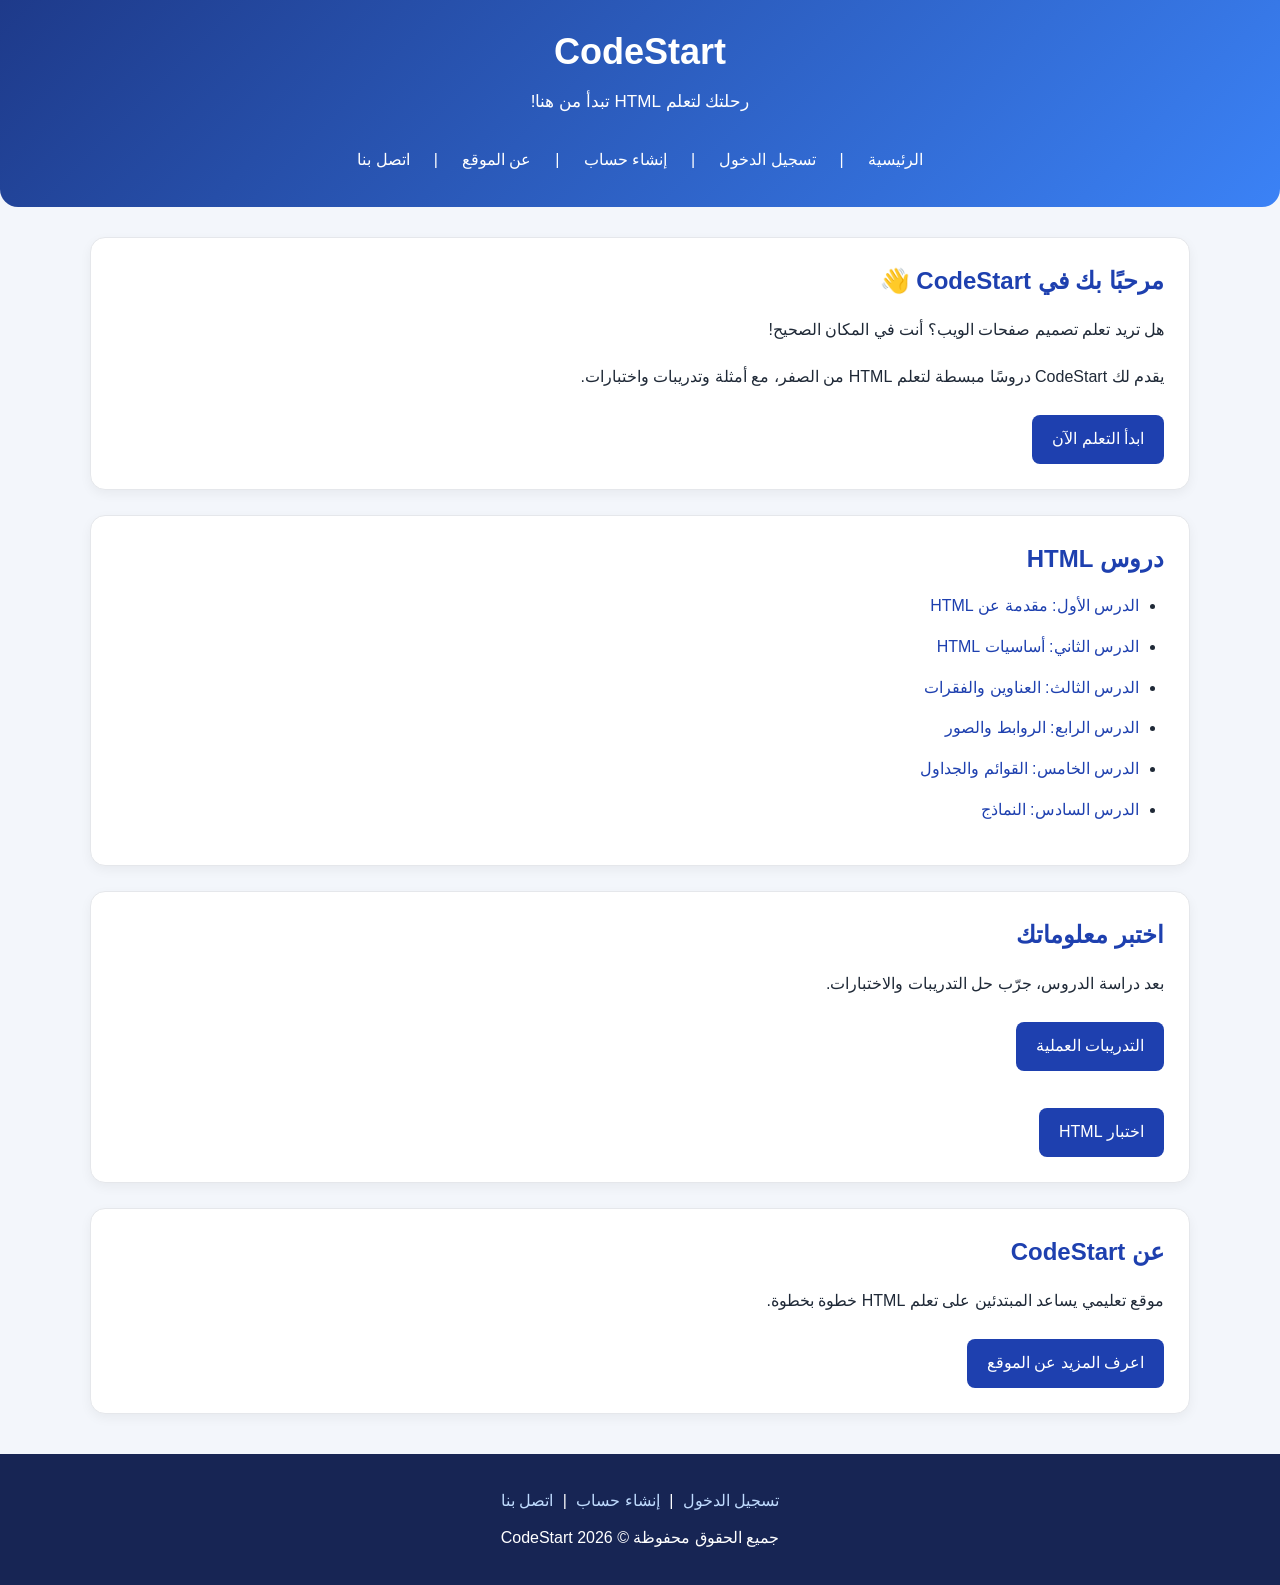
<file: index.html>
<!DOCTYPE html>
<html lang="ar" dir="rtl">

<head>
    <meta charset="UTF-8">
    <meta name="viewport" content="width=device-width, initial-scale=1.0">

    <title>CodeStart | تعلم HTML من الصفر</title>
  <link rel="stylesheet" href="assets/css/style.css">
</head>

<body>

    <!-- رأس الموقع -->
    <header>

        <h1>CodeStart</h1>

        <p>رحلتك لتعلم HTML تبدأ من هنا!</p>

        <hr>

        <!-- قائمة التنقل -->
        <nav>

            <a href="index.html">الرئيسية</a> |

            <a href="login.html">تسجيل الدخول</a> |

            <a href="register.html">إنشاء حساب</a> |

            <a href="about.html">عن الموقع</a> |

            <a href="contact.html">اتصل بنا</a>

        </nav>

    </header>

    <hr>

    <!-- المحتوى الرئيسي -->
    <main>

        <section>

            <h2>مرحبًا بك في CodeStart 👋</h2>

            <p>
                هل تريد تعلم تصميم صفحات الويب؟
                أنت في المكان الصحيح!
            </p>

            <p>
                يقدم لك CodeStart دروسًا مبسطة لتعلم
                HTML من الصفر، مع أمثلة وتدريبات واختبارات.
            </p>

            <a href="introduction.html">ابدأ التعلم الآن</a>

        </section>

        <hr>

        <!-- الدروس -->
        <section>
    <h2>دروس HTML</h2>

    <ul>
        <li>
            <a href="introduction.html">
                الدرس الأول: مقدمة عن HTML
            </a>
        </li>

        <li>
            <a href="basics.html">
                الدرس الثاني: أساسيات HTML
            </a>
        </li>

        <li>
            <a href="headings.html">
                الدرس الثالث: العناوين والفقرات
            </a>
        </li>

        <li>
            <a href="links-images.html">
                الدرس الرابع: الروابط والصور
            </a>
        </li>

        <li>
            <a href="list-table.html">
                الدرس الخامس: القوائم والجداول
            </a>
        </li>

        <li>
            <a href="forms.html">
                الدرس السادس: النماذج
            </a>
        </li>
    </ul>
</section>

        <hr>

        <!-- التدريبات والاختبارات -->
        <section>

            <h2>اختبر معلوماتك</h2>

            <p>بعد دراسة الدروس، جرّب حل التدريبات والاختبارات.</p>

            <a href="exercises.html">التدريبات العملية</a>

            <br><br>

            <a href="quiz.html">اختبار HTML</a>

        </section>

        <hr>

        <!-- معلومات عن الموقع -->
        <section>

            <h2>عن CodeStart</h2>

            <p>
                موقع تعليمي يساعد المبتدئين على تعلم
                HTML خطوة بخطوة.
            </p>

            <a href="about.html">اعرف المزيد عن الموقع</a>

        </section>

    </main>

    <hr>

    <!-- تذييل الموقع -->
    <footer>

        <p>
            <a href="login.html">تسجيل الدخول</a> |
            <a href="register.html">إنشاء حساب</a> |
            <a href="contact.html">اتصل بنا</a>
        </p>

        <p>جميع الحقوق محفوظة © CodeStart 2026</p>

    </footer>

</body>

</html>
</file>
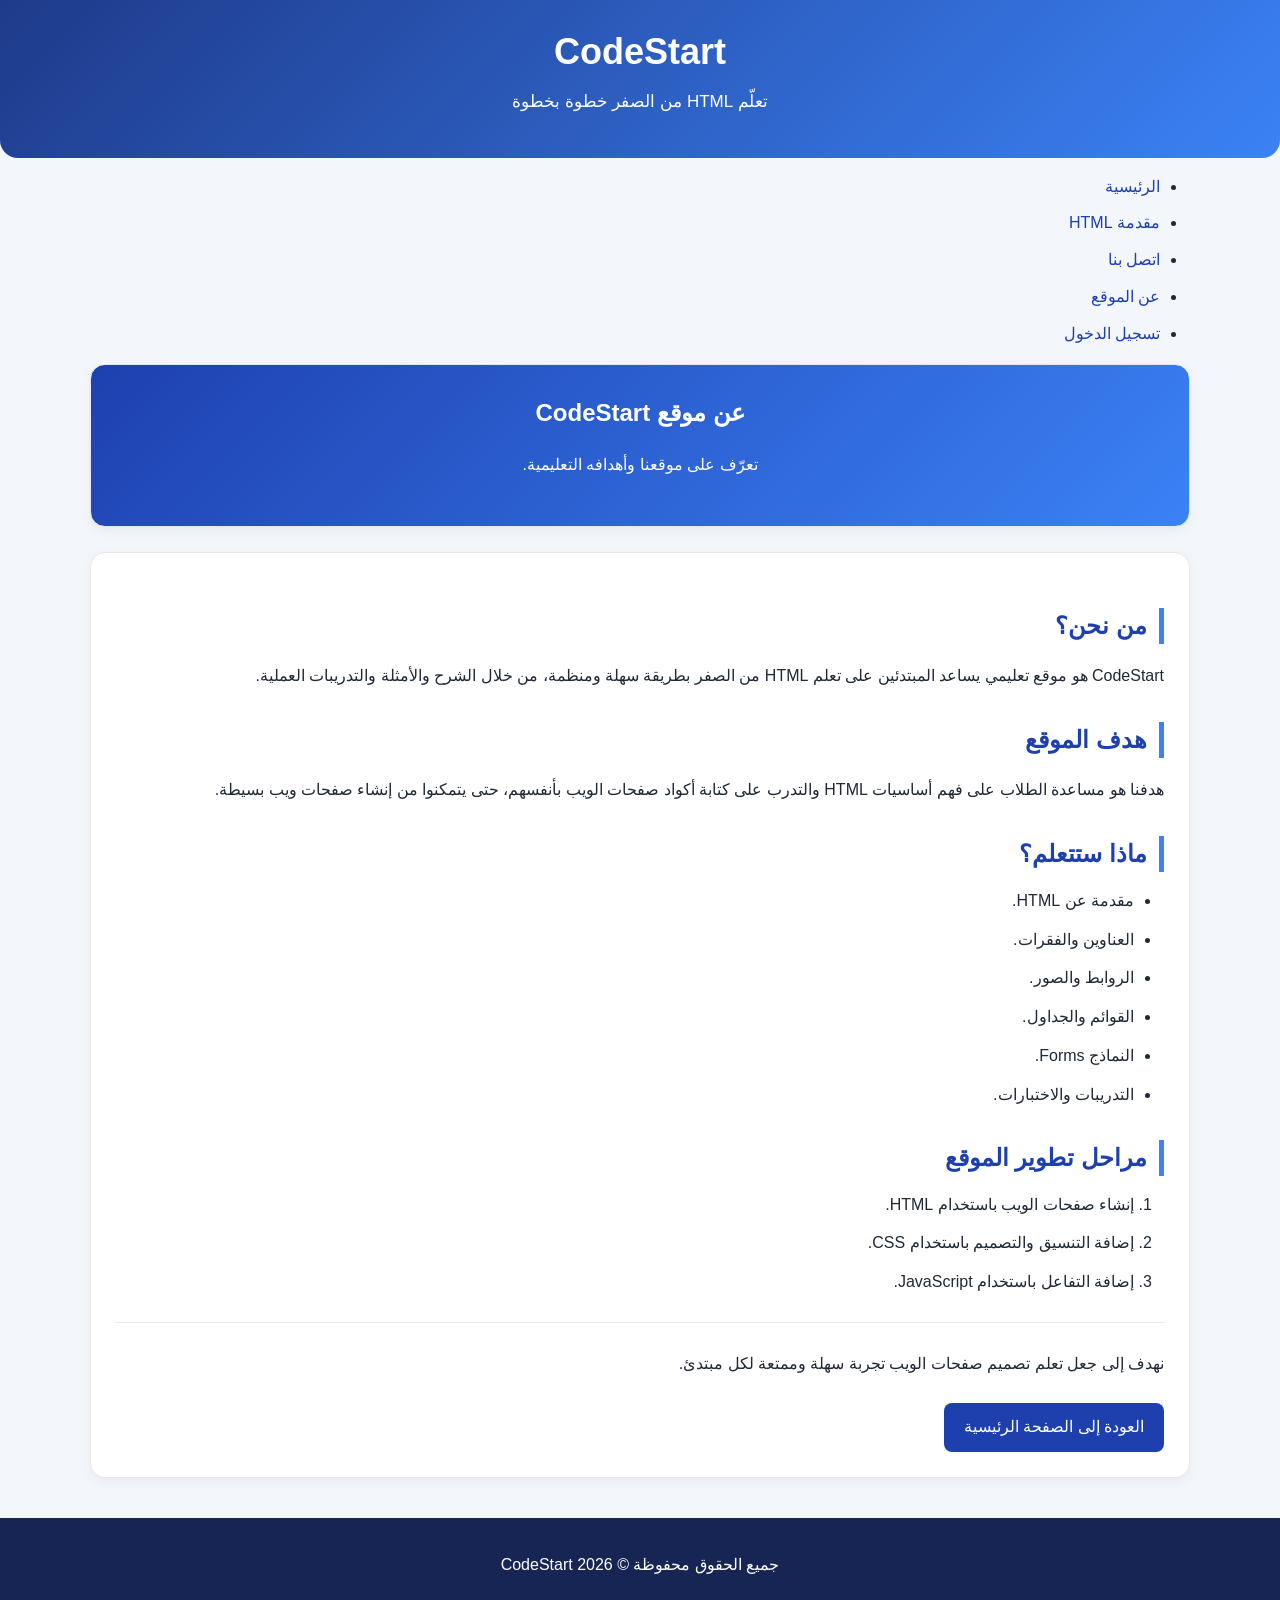
<file: about.html>
<!DOCTYPE html><html lang="ar" dir="rtl"><head>
    <meta charset="UTF-8">
    <meta name="viewport" content="width=device-width, initial-scale=1.0"><title>عن الموقع | CodeStart</title>

<link rel="stylesheet" href="assets/css/style.css">

</head><body><!-- رأس الصفحة -->
<header>
    <div class="container">
        <h1>CodeStart</h1>
        <p>تعلّم HTML من الصفر خطوة بخطوة</p>
    </div>
</header>

<!-- شريط التنقل -->
<nav>
    <div class="container">
        <ul>
            <li><a href="index.html">الرئيسية</a></li>
            <li><a href="introduction.html">مقدمة HTML</a></li>
            <li><a href="contact.html">اتصل بنا</a></li>
            <li><a href="about.html" class="active">عن الموقع</a></li>
            <li><a href="login.html">تسجيل الدخول</a></li>
        </ul>
    </div>
</nav>

<!-- المحتوى الرئيسي -->
<main class="container">

    <section class="lesson-header">
        <h1>عن موقع CodeStart</h1>
        <p>تعرّف على موقعنا وأهدافه التعليمية.</p>
    </section>

    <section class="lesson-content">

        <h2>من نحن؟</h2>

        <p>
            CodeStart هو موقع تعليمي يساعد المبتدئين على تعلم
            HTML من الصفر بطريقة سهلة ومنظمة، من خلال الشرح
            والأمثلة والتدريبات العملية.
        </p>

        <h2>هدف الموقع</h2>

        <p>
            هدفنا هو مساعدة الطلاب على فهم أساسيات HTML
            والتدرب على كتابة أكواد صفحات الويب بأنفسهم،
            حتى يتمكنوا من إنشاء صفحات ويب بسيطة.
        </p>

        <h2>ماذا ستتعلم؟</h2>

        <ul>
            <li>مقدمة عن HTML.</li>
            <li>العناوين والفقرات.</li>
            <li>الروابط والصور.</li>
            <li>القوائم والجداول.</li>
            <li>النماذج Forms.</li>
            <li>التدريبات والاختبارات.</li>
        </ul>

        <h2>مراحل تطوير الموقع</h2>

        <ol>
            <li>إنشاء صفحات الويب باستخدام HTML.</li>
            <li>إضافة التنسيق والتصميم باستخدام CSS.</li>
            <li>إضافة التفاعل باستخدام JavaScript.</li>
        </ol>

        <hr>

        <p>
            نهدف إلى جعل تعلم تصميم صفحات الويب تجربة سهلة
            وممتعة لكل مبتدئ.
        </p>

        <a href="index.html" class="btn">العودة إلى الصفحة الرئيسية</a>

    </section>

</main>

<!-- تذييل الصفحة -->
<footer>
    <p>جميع الحقوق محفوظة &copy; 2026 CodeStart</p>
</footer>

</body>
</html>
</file>
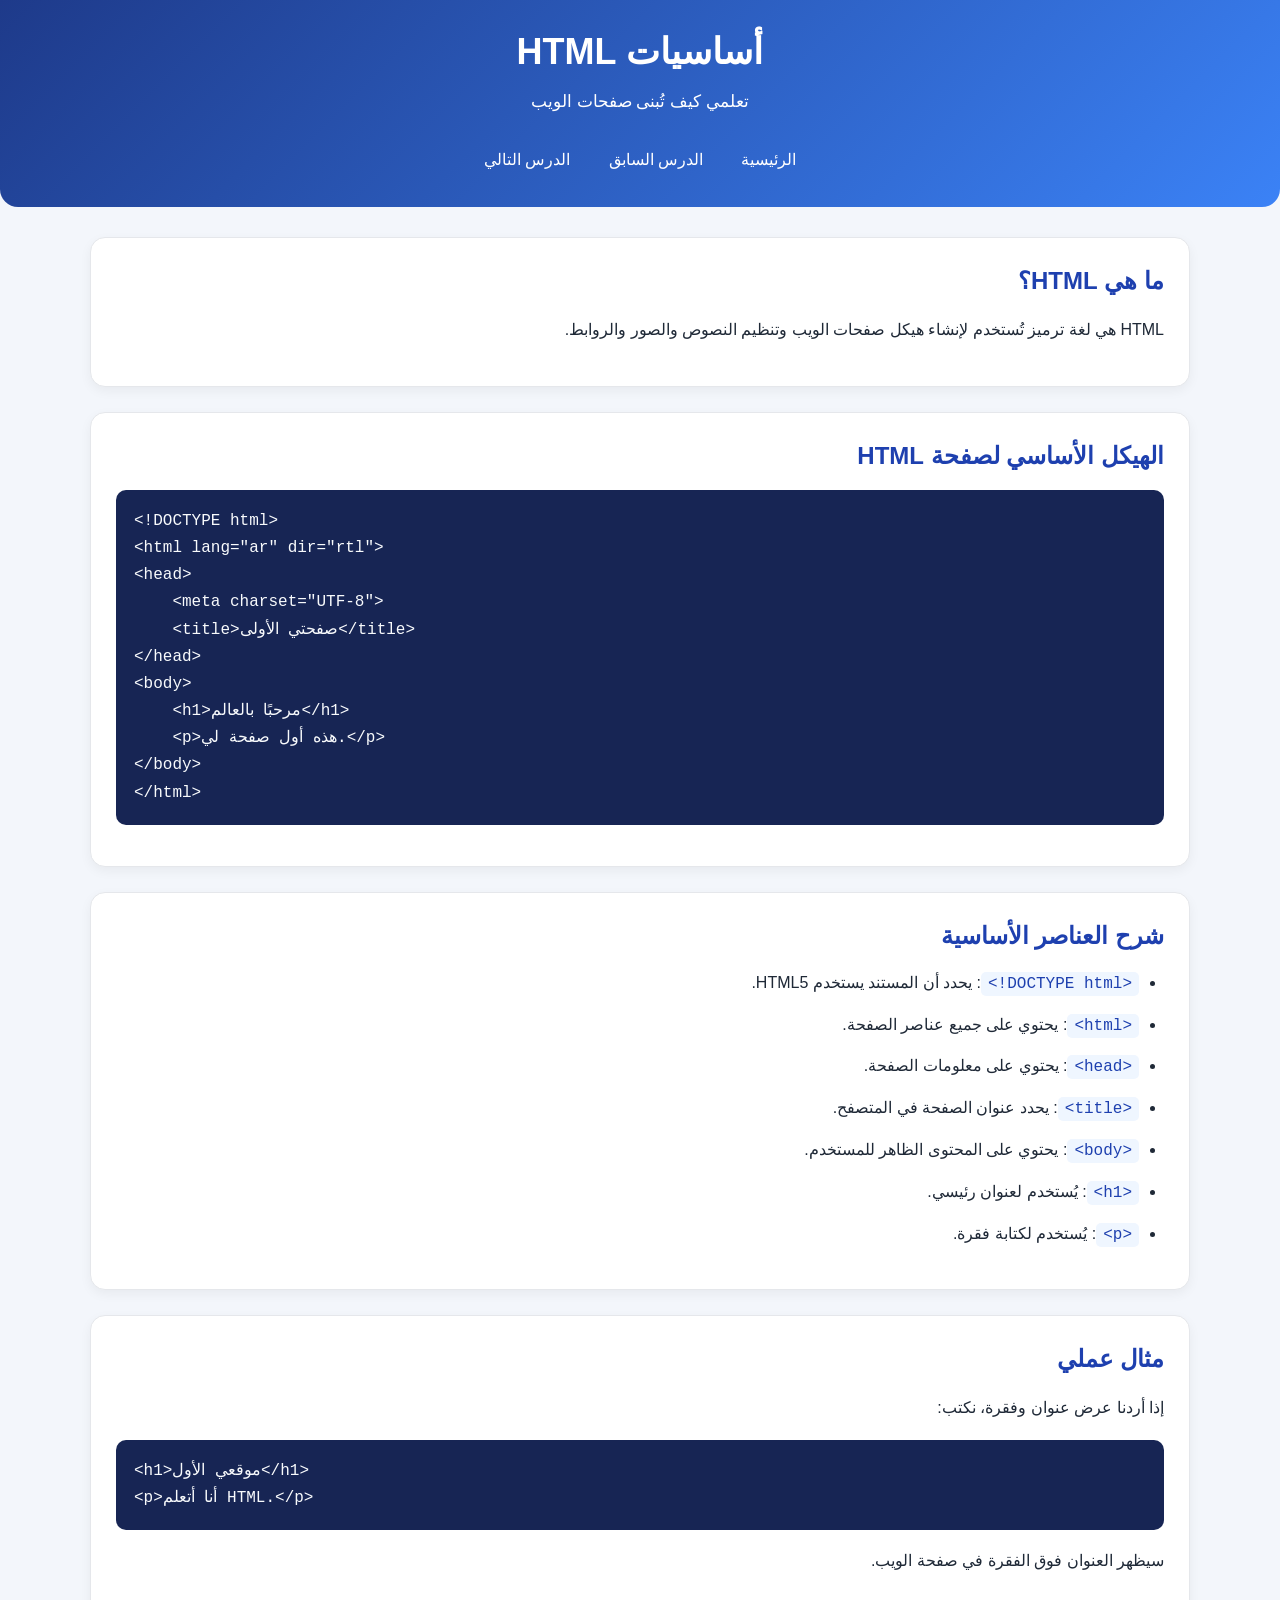
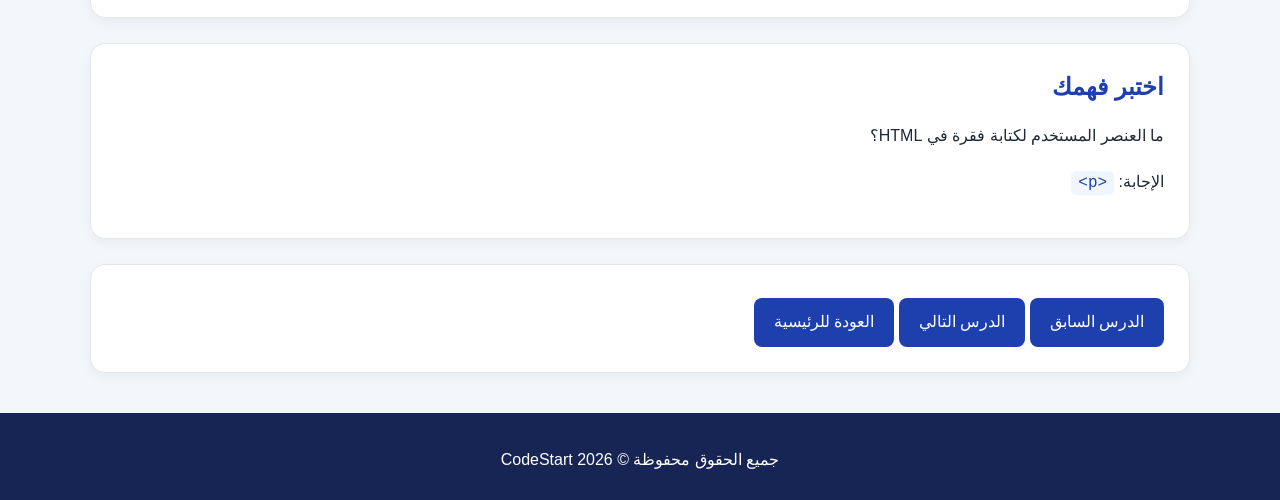
<file: basics.html>
<!DOCTYPE html>
<html lang="ar" dir="rtl">
<head>
    <meta charset="UTF-8">
    <meta name="viewport" content="width=device-width, initial-scale=1.0">
    <title>أساسيات HTML | CodeStart</title>
    <link rel="stylesheet" href="assets/css/style.css">
</head>
<body>

<header>
    <h1>أساسيات HTML</h1>
    <p>تعلمي كيف تُبنى صفحات الويب</p>

    <nav>
        <a href="index.html">الرئيسية</a>
        <a href="introduction.html">الدرس السابق</a>
        <a href="headings.html">الدرس التالي</a>
    </nav>
</header>

<main>
    <section>
        <h2>ما هي HTML؟</h2>
        <p>
            HTML هي لغة ترميز تُستخدم لإنشاء هيكل صفحات الويب
            وتنظيم النصوص والصور والروابط.
        </p>
    </section>

    <section>
        <h2>الهيكل الأساسي لصفحة HTML</h2>

        <pre dir="ltr"><code>&lt;!DOCTYPE html&gt;
&lt;html lang="ar" dir="rtl"&gt;
&lt;head&gt;
    &lt;meta charset="UTF-8"&gt;
    &lt;title&gt;صفحتي الأولى&lt;/title&gt;
&lt;/head&gt;
&lt;body&gt;
    &lt;h1&gt;مرحبًا بالعالم&lt;/h1&gt;
    &lt;p&gt;هذه أول صفحة لي.&lt;/p&gt;
&lt;/body&gt;
&lt;/html&gt;</code></pre>
    </section>

    <section>
        <h2>شرح العناصر الأساسية</h2>

        <ul>
            <li><code>&lt;!DOCTYPE html&gt;</code>: يحدد أن المستند يستخدم HTML5.</li>
            <li><code>&lt;html&gt;</code>: يحتوي على جميع عناصر الصفحة.</li>
            <li><code>&lt;head&gt;</code>: يحتوي على معلومات الصفحة.</li>
            <li><code>&lt;title&gt;</code>: يحدد عنوان الصفحة في المتصفح.</li>
            <li><code>&lt;body&gt;</code>: يحتوي على المحتوى الظاهر للمستخدم.</li>
            <li><code>&lt;h1&gt;</code>: يُستخدم لعنوان رئيسي.</li>
            <li><code>&lt;p&gt;</code>: يُستخدم لكتابة فقرة.</li>
        </ul>
    </section>

    <section>
        <h2>مثال عملي</h2>
        <p>إذا أردنا عرض عنوان وفقرة، نكتب:</p>

        <pre dir="ltr"><code>&lt;h1&gt;موقعي الأول&lt;/h1&gt;
&lt;p&gt;أنا أتعلم HTML.&lt;/p&gt;</code></pre>

        <p>سيظهر العنوان فوق الفقرة في صفحة الويب.</p>
    </section>

    <section>
        <h2>اختبر فهمك</h2>
        <p>ما العنصر المستخدم لكتابة فقرة في HTML؟</p>

        <p>الإجابة: <code>&lt;p&gt;</code></p>
    </section>

    <section>
        <a href="introduction.html">الدرس السابق</a>
        <a href="headings.html">الدرس التالي</a>
        <a href="index.html">العودة للرئيسية</a>
    </section>
</main>

<footer>
    <p>جميع الحقوق محفوظة © CodeStart 2026</p>
</footer>

</body>
</html>
</file>
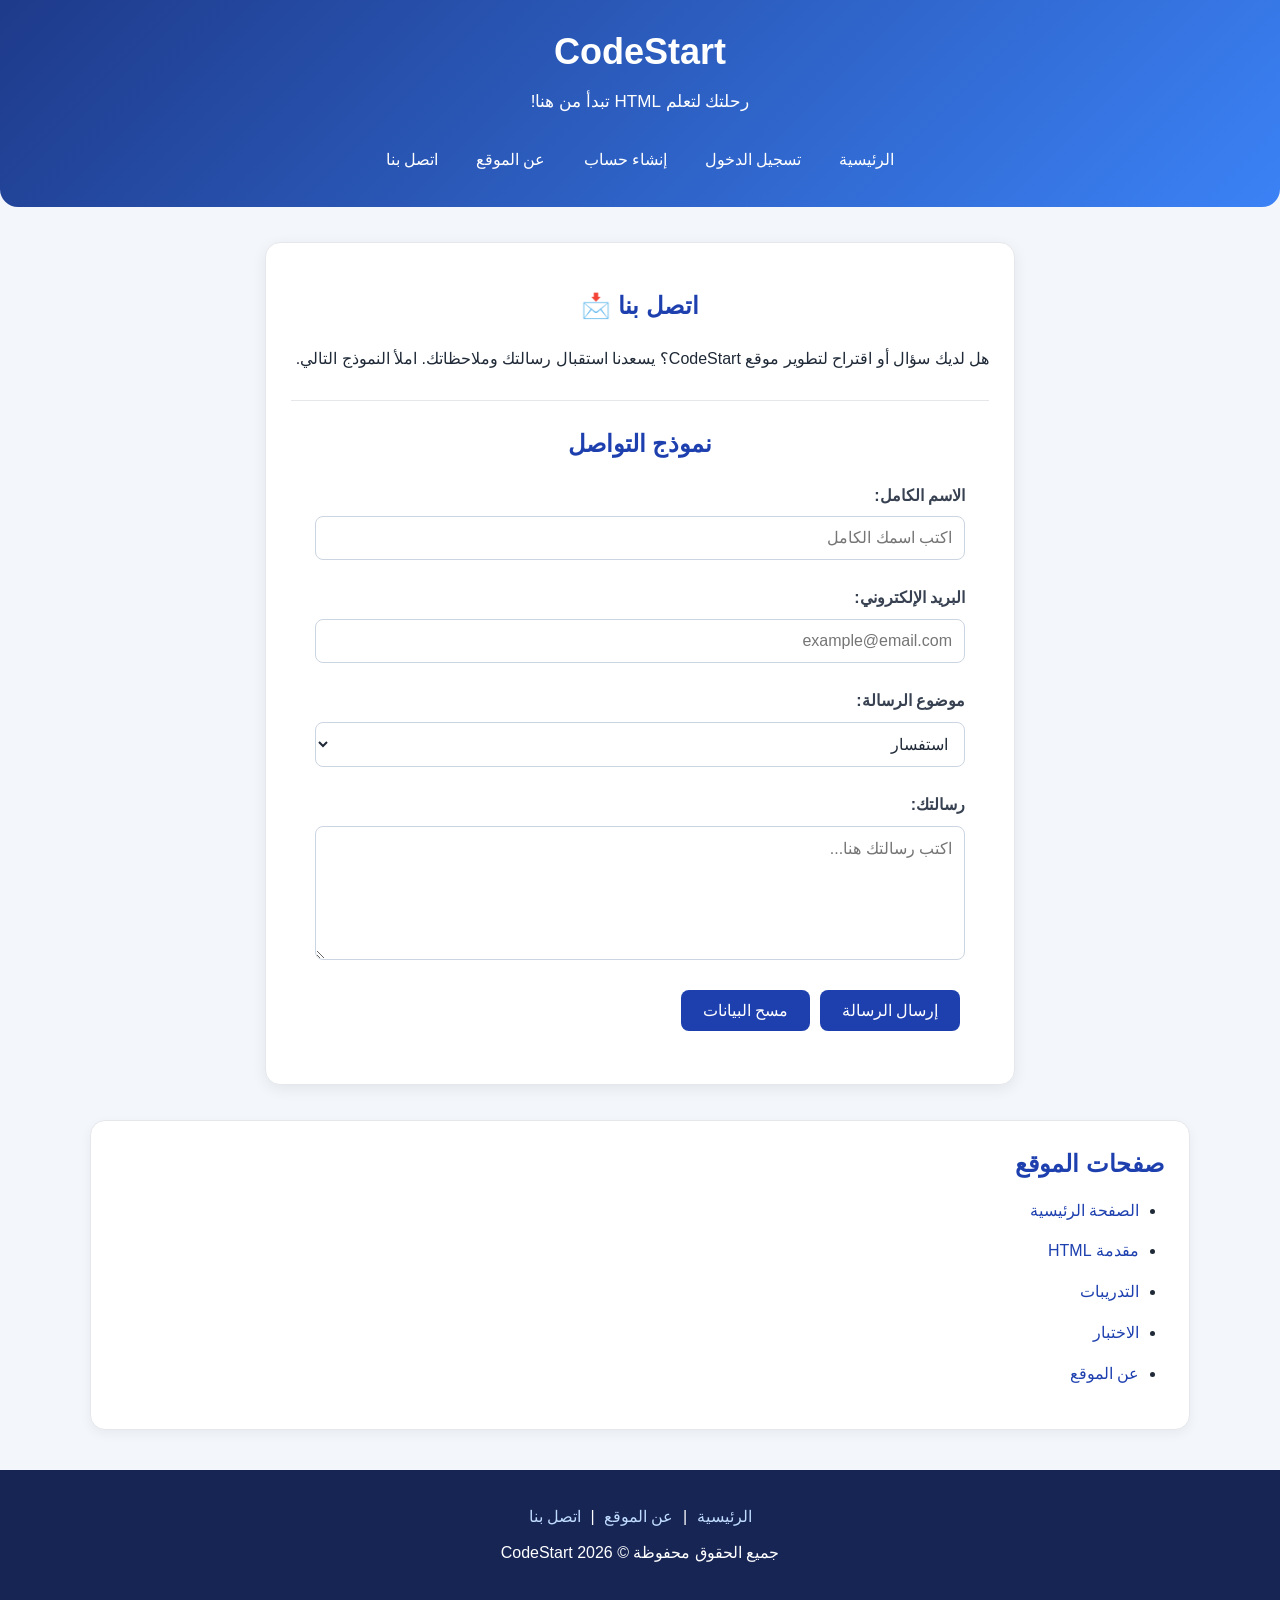
<file: contact.html>
<!DOCTYPE html><html lang="ar" dir="rtl"><head>
    <meta charset="UTF-8">
    <meta name="viewport" content="width=device-width, initial-scale=1.0"><title>اتصل بنا | CodeStart</title>

<link rel="stylesheet" href="assets/css/style.css">

</head><body><!-- رأس الموقع -->
<header>
    <h1>CodeStart</h1>
    <p>رحلتك لتعلم HTML تبدأ من هنا!</p>

    <!-- قائمة التنقل -->
    <nav>
        <a href="index.html">الرئيسية</a>
        <a href="login.html">تسجيل الدخول</a>
        <a href="register.html">إنشاء حساب</a>
        <a href="about.html">عن الموقع</a>
        <a href="contact.html">اتصل بنا</a>
    </nav>
</header>

<!-- المحتوى الرئيسي -->
<main>

    <section class="contact-container">

        <h1>اتصل بنا 📩</h1>

        <p>
            هل لديك سؤال أو اقتراح لتطوير موقع CodeStart؟
            يسعدنا استقبال رسالتك وملاحظاتك.
            املأ النموذج التالي.
        </p>

        <hr>

        <h2>نموذج التواصل</h2>

        <form action="#" method="get">

            <label for="name">الاسم الكامل:</label>

            <input
                type="text"
                id="name"
                name="name"
                placeholder="اكتب اسمك الكامل"
                required
            >

            <label for="email">البريد الإلكتروني:</label>

            <input
                type="email"
                id="email"
                name="email"
                placeholder="example@email.com"
                required
            >

            <label for="subject">موضوع الرسالة:</label>

            <select id="subject" name="subject">
                <option value="question">استفسار</option>
                <option value="suggestion">اقتراح</option>
                <option value="problem">الإبلاغ عن مشكلة</option>
            </select>

            <label for="message">رسالتك:</label>

            <textarea
                id="message"
                name="message"
                rows="6"
                placeholder="اكتب رسالتك هنا..."
                required
            ></textarea>

            <button type="submit">إرسال الرسالة</button>

            <button type="reset">مسح البيانات</button>

        </form>

    </section>

    <!-- روابط صفحات الموقع -->
    <section>
        <h2>صفحات الموقع</h2>

        <ul>
            <li>
                <a href="index.html">الصفحة الرئيسية</a>
            </li>

            <li>
                <a href="introduction.html">مقدمة HTML</a>
            </li>

            <li>
                <a href="exercises.html">التدريبات</a>
            </li>

            <li>
                <a href="quiz.html">الاختبار</a>
            </li>

            <li>
                <a href="about.html">عن الموقع</a>
            </li>
        </ul>
    </section>

</main>

<!-- تذييل الموقع -->
<footer>
    <p>
        <a href="index.html">الرئيسية</a> |
        <a href="about.html">عن الموقع</a> |
        <a href="contact.html">اتصل بنا</a>
    </p>

    <p>جميع الحقوق محفوظة © CodeStart 2026</p>
</footer>

</body>
</html>
</file>
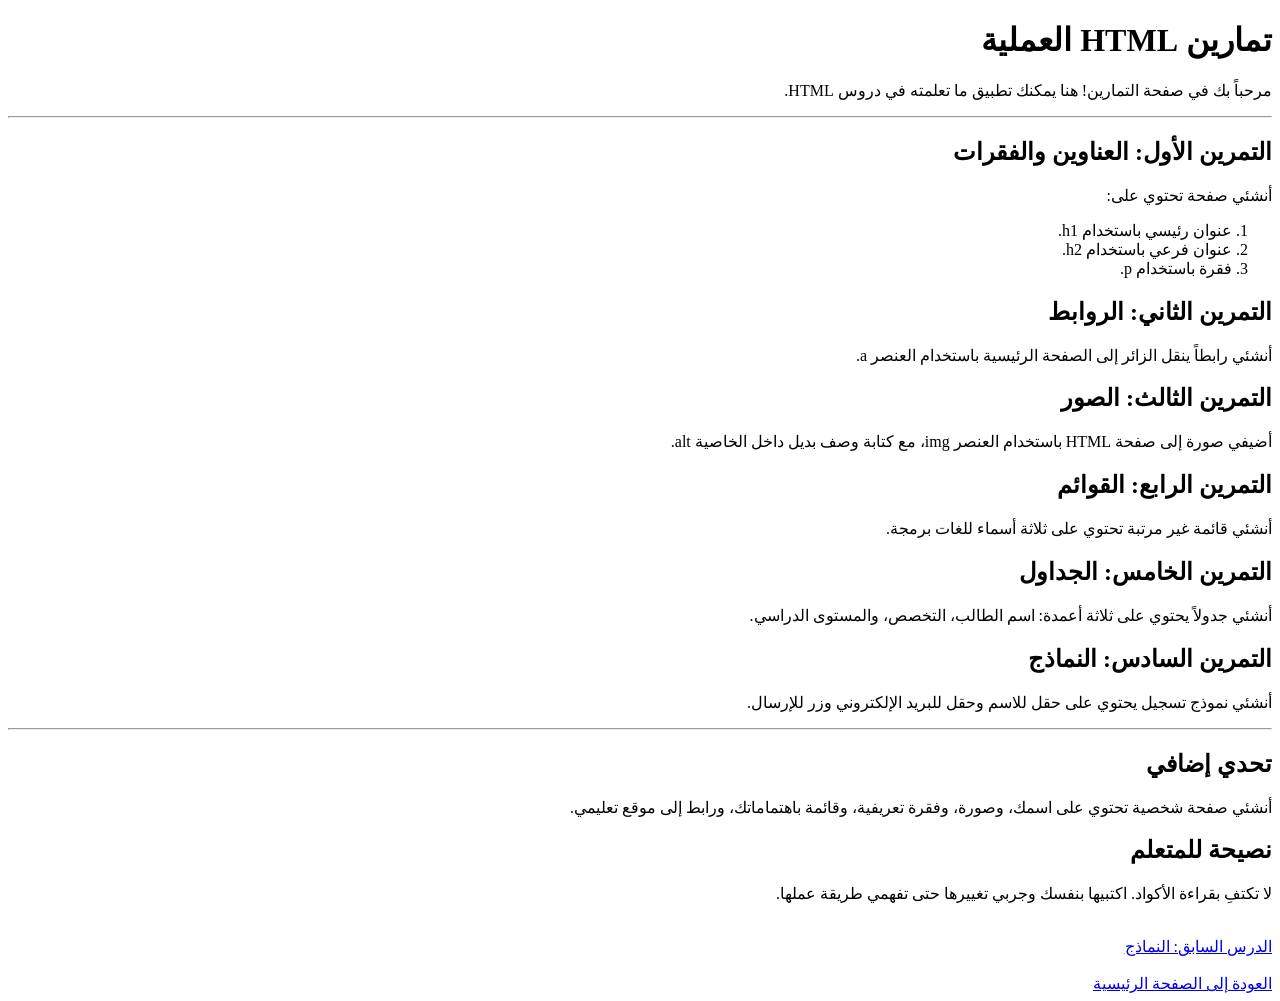
<file: exercises.html>
<!DOCTYPE html>
<html lang="ar" dir="rtl">

<head>
    <meta charset="UTF-8">
    <meta name="viewport" content="width=device-width, initial-scale=1.0">
    <title>تمارين HTML | CodeStart</title>
</head>

<body>

    <h1>تمارين HTML العملية</h1>

    <p>
        مرحباً بك في صفحة التمارين!
        هنا يمكنك تطبيق ما تعلمته في دروس HTML.
    </p>

    <hr>

    <h2>التمرين الأول: العناوين والفقرات</h2>

    <p>أنشئي صفحة تحتوي على:</p>

    <ol>
        <li>عنوان رئيسي باستخدام h1.</li>
        <li>عنوان فرعي باستخدام h2.</li>
        <li>فقرة باستخدام p.</li>
    </ol>

    <h2>التمرين الثاني: الروابط</h2>

    <p>
        أنشئي رابطاً ينقل الزائر إلى الصفحة الرئيسية
        باستخدام العنصر a.
    </p>

    <h2>التمرين الثالث: الصور</h2>

    <p>
        أضيفي صورة إلى صفحة HTML باستخدام العنصر img،
        مع كتابة وصف بديل داخل الخاصية alt.
    </p>

    <h2>التمرين الرابع: القوائم</h2>

    <p>
        أنشئي قائمة غير مرتبة تحتوي على ثلاثة أسماء
        للغات برمجة.
    </p>

    <h2>التمرين الخامس: الجداول</h2>

    <p>
        أنشئي جدولاً يحتوي على ثلاثة أعمدة:
        اسم الطالب، التخصص، والمستوى الدراسي.
    </p>

    <h2>التمرين السادس: النماذج</h2>

    <p>
        أنشئي نموذج تسجيل يحتوي على حقل للاسم
        وحقل للبريد الإلكتروني وزر للإرسال.
    </p>

    <hr>

    <h2>تحدي إضافي</h2>

    <p>
        أنشئي صفحة شخصية تحتوي على اسمك،
        وصورة، وفقرة تعريفية، وقائمة باهتماماتك،
        ورابط إلى موقع تعليمي.
    </p>

    <h2>نصيحة للمتعلم</h2>

    <p>
        لا تكتفِ بقراءة الأكواد.
        اكتبيها بنفسك وجربي تغييرها حتى تفهمي طريقة عملها.
    </p>

    <br>

    <a href="forms.html">الدرس السابق: النماذج</a>

    <br><br>

    <a href="index.html">العودة إلى الصفحة الرئيسية</a>

</body>

</html>
</file>
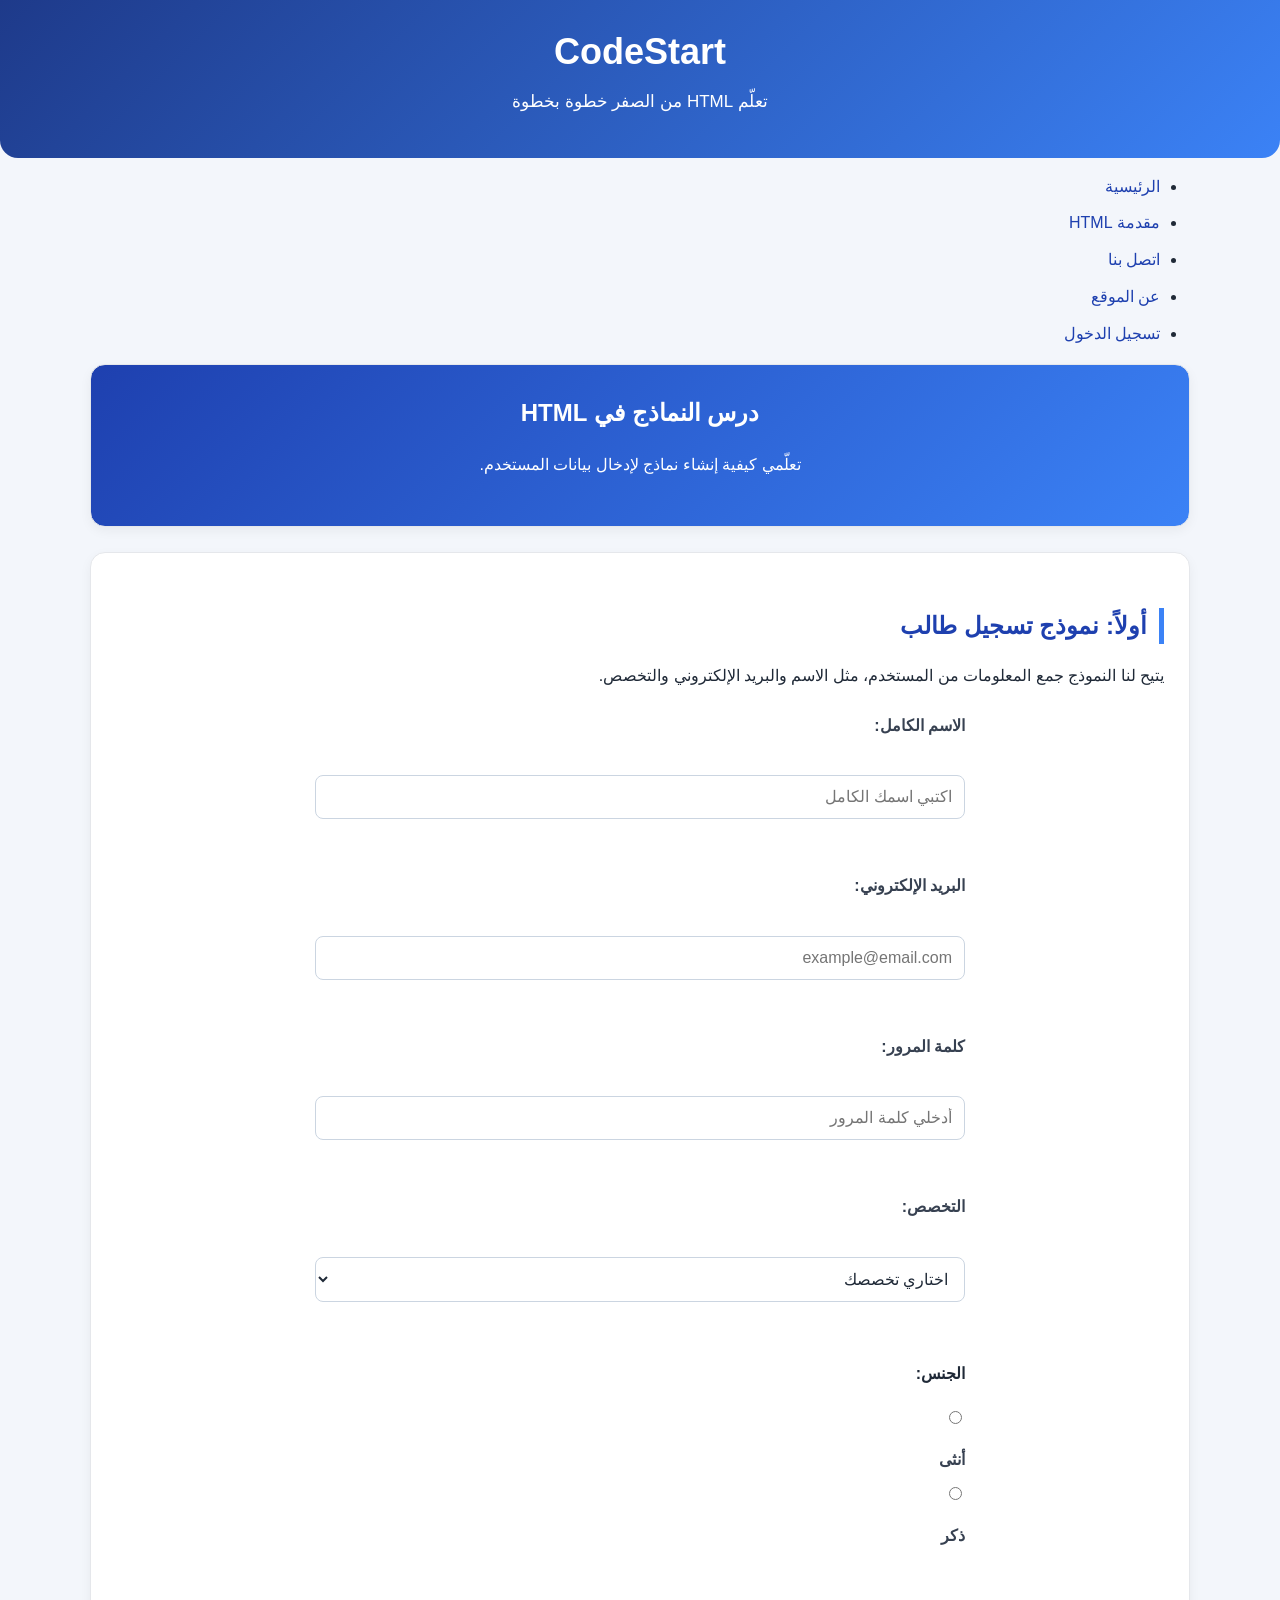
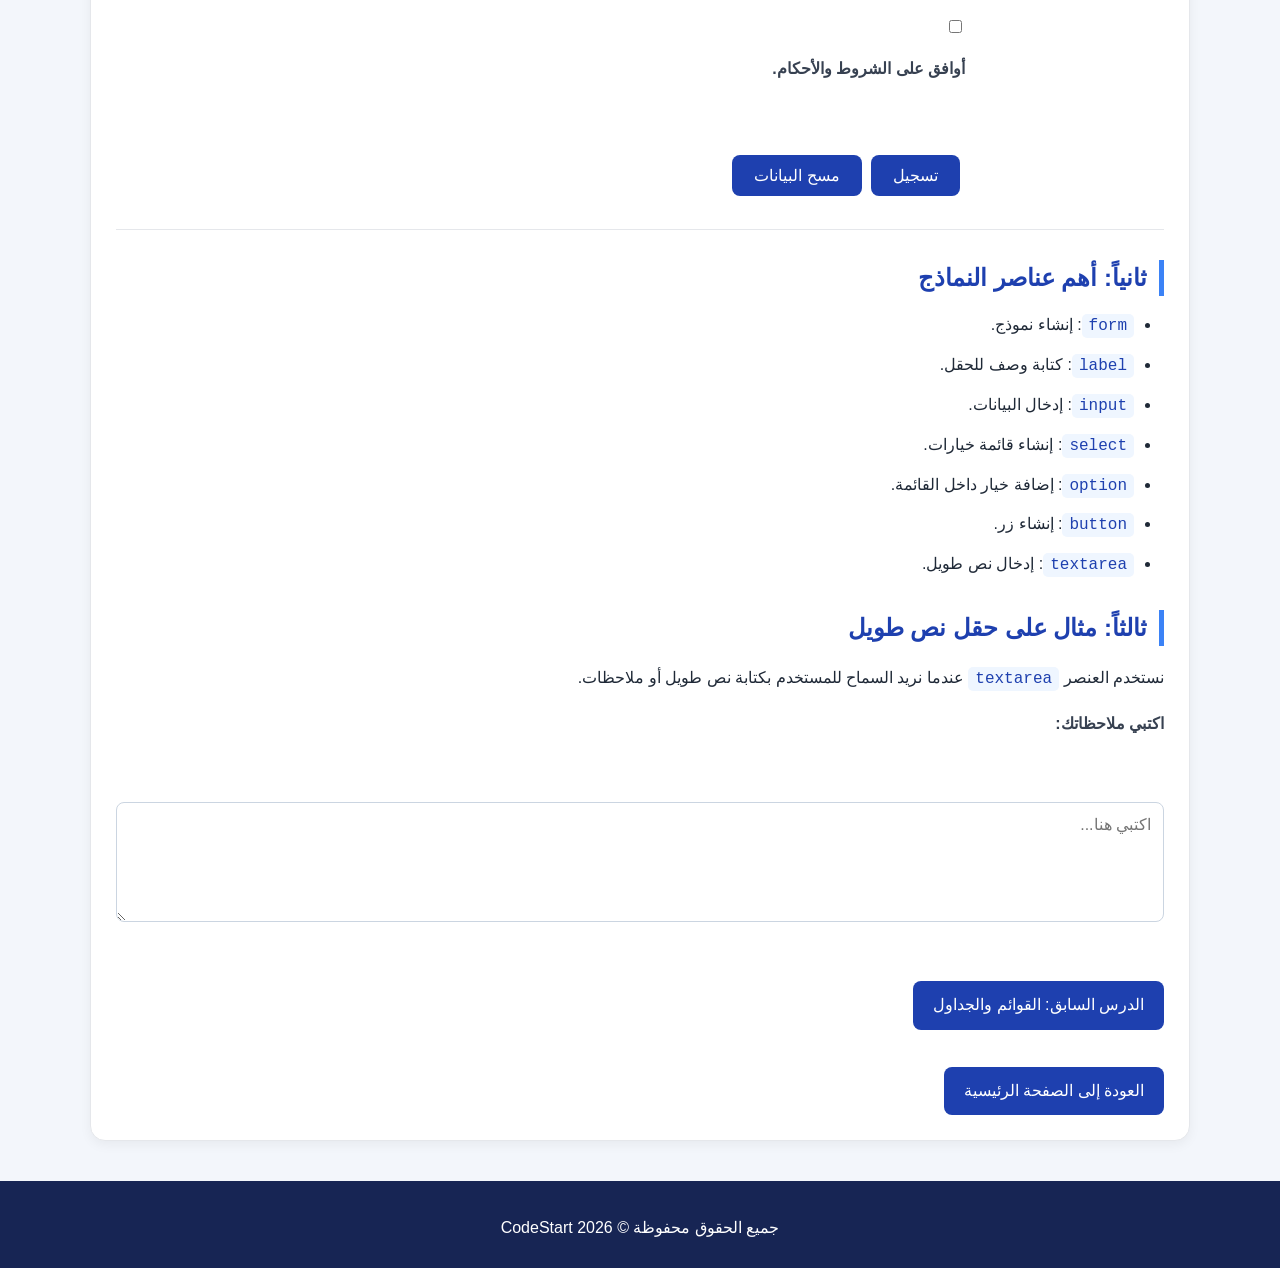
<file: forms.html>
<!DOCTYPE html><html lang="ar" dir="rtl"><head>
    <meta charset="UTF-8">
    <meta name="viewport" content="width=device-width, initial-scale=1.0"><title>النماذج | CodeStart</title>

<link rel="stylesheet" href="assets/css/style.css">

</head><body><!-- رأس الصفحة -->
<header>
    <div class="container">
        <h1>CodeStart</h1>
        <p>تعلّم HTML من الصفر خطوة بخطوة</p>
    </div>
</header>

<!-- شريط التنقل -->
<nav>
    <div class="container">
        <ul>
            <li><a href="index.html">الرئيسية</a></li>
            <li><a href="introduction.html">مقدمة HTML</a></li>
            <li><a href="contact.html">اتصل بنا</a></li>
            <li><a href="about.html">عن الموقع</a></li>
            <li><a href="login.html">تسجيل الدخول</a></li>
        </ul>
    </div>
</nav>

<!-- المحتوى الرئيسي -->
<main class="container">

    <section class="lesson-header">
        <h1>درس النماذج في HTML</h1>
        <p>تعلّمي كيفية إنشاء نماذج لإدخال بيانات المستخدم.</p>
    </section>

    <section class="lesson-content">

        <h2>أولاً: نموذج تسجيل طالب</h2>

        <p>
            يتيح لنا النموذج جمع المعلومات من المستخدم،
            مثل الاسم والبريد الإلكتروني والتخصص.
        </p>

        <form action="#" method="get">

            <label for="fullname">الاسم الكامل:</label>
            <br>

            <input
                type="text"
                id="fullname"
                name="fullname"
                placeholder="اكتبي اسمك الكامل"
                required
            >

            <br><br>

            <label for="email">البريد الإلكتروني:</label>
            <br>

            <input
                type="email"
                id="email"
                name="email"
                placeholder="example@email.com"
                required
            >

            <br><br>

            <label for="password">كلمة المرور:</label>
            <br>

            <input
                type="password"
                id="password"
                name="password"
                placeholder="أدخلي كلمة المرور"
                required
            >

            <br><br>

            <label for="specialization">التخصص:</label>
            <br>

            <select id="specialization" name="specialization" required>

                <option value="">اختاري تخصصك</option>
                <option value="statistics">الإحصاء</option>
                <option value="computer-science">علوم الحاسوب</option>
                <option value="mathematics">الرياضيات</option>

            </select>

            <br><br>

            <p><strong>الجنس:</strong></p>

            <input
                type="radio"
                id="female"
                name="gender"
                value="female"
                required
            >

            <label for="female">أنثى</label>

            <input
                type="radio"
                id="male"
                name="gender"
                value="male"
            >

            <label for="male">ذكر</label>

            <br><br>

            <input
                type="checkbox"
                id="agreement"
                name="agreement"
                required
            >

            <label for="agreement">
                أوافق على الشروط والأحكام.
            </label>

            <br><br>

            <button type="submit">تسجيل</button>

            <button type="reset">مسح البيانات</button>

        </form>

        <hr>

        <h2>ثانياً: أهم عناصر النماذج</h2>

        <ul>
            <li><code>form</code>: إنشاء نموذج.</li>
            <li><code>label</code>: كتابة وصف للحقل.</li>
            <li><code>input</code>: إدخال البيانات.</li>
            <li><code>select</code>: إنشاء قائمة خيارات.</li>
            <li><code>option</code>: إضافة خيار داخل القائمة.</li>
            <li><code>button</code>: إنشاء زر.</li>
            <li><code>textarea</code>: إدخال نص طويل.</li>
        </ul>

        <h2>ثالثاً: مثال على حقل نص طويل</h2>

        <p>
            نستخدم العنصر <code>textarea</code> عندما نريد
            السماح للمستخدم بكتابة نص طويل أو ملاحظات.
        </p>

        <label for="message">اكتبي ملاحظاتك:</label>

        <br><br>

        <textarea
            id="message"
            name="message"
            rows="5"
            cols="30"
            placeholder="اكتبي هنا..."
        ></textarea>

        <br><br>

        <a href="lists-tables.html" class="btn">
            الدرس السابق: القوائم والجداول
        </a>

        <br><br>

        <a href="index.html" class="btn">
            العودة إلى الصفحة الرئيسية
        </a>

    </section>

</main>

<!-- تذييل الصفحة -->
<footer>
    <p>جميع الحقوق محفوظة &copy; 2026 CodeStart</p>
</footer>

</body></html>
</file>
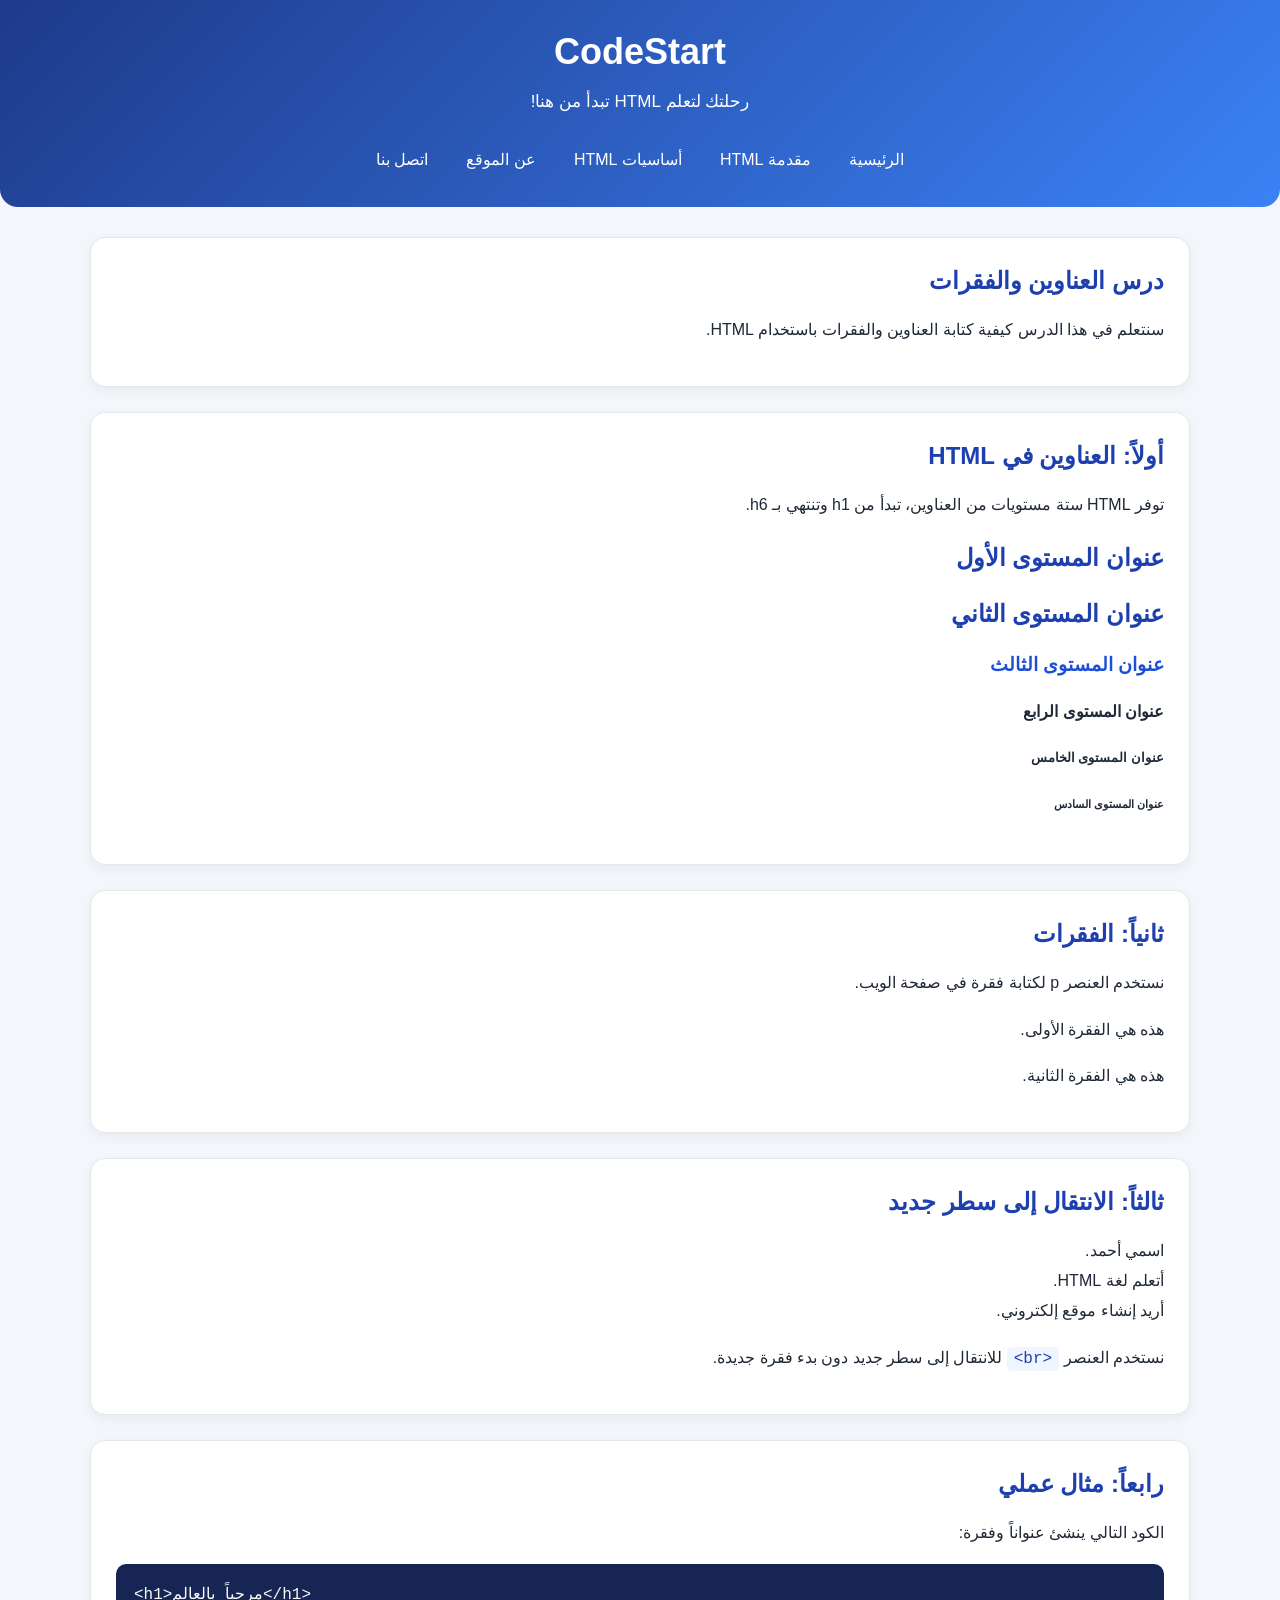
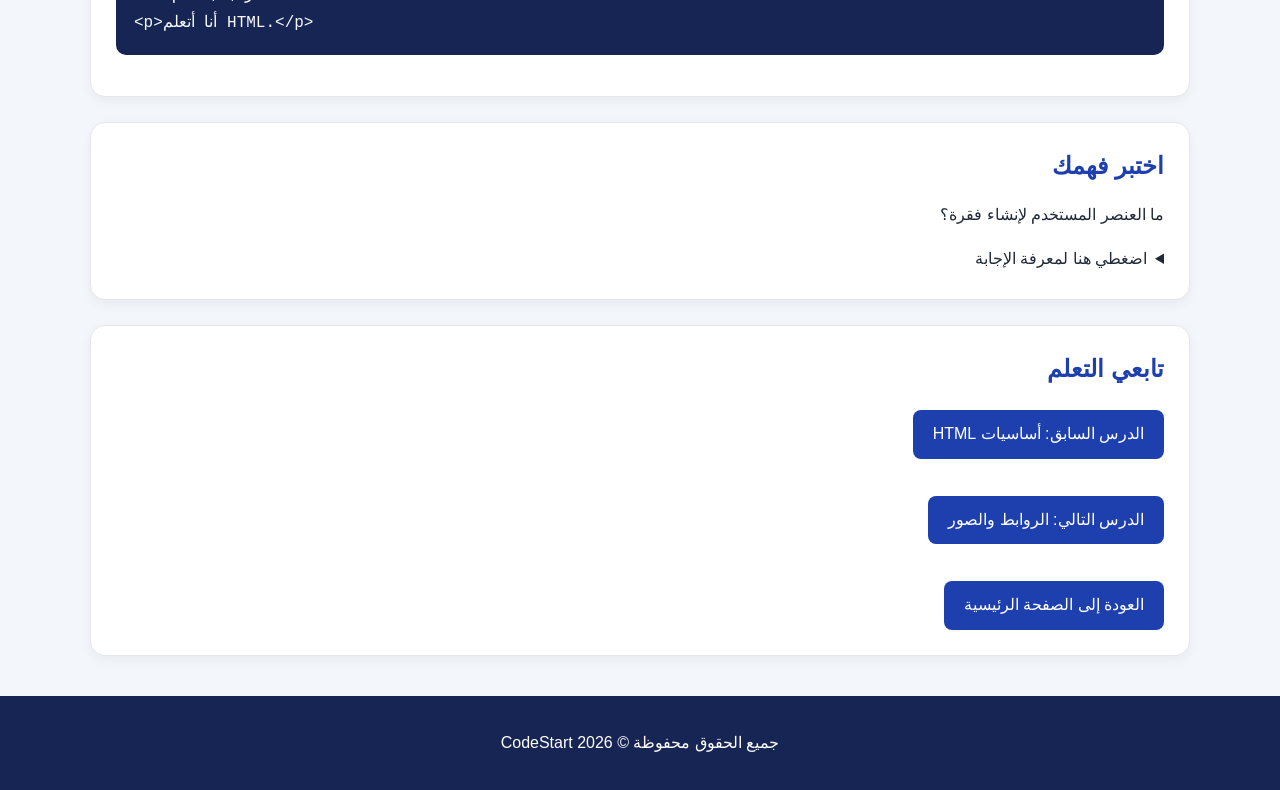
<file: headings.html>
<!DOCTYPE html>
<html lang="ar" dir="rtl">

<head>
    <meta charset="UTF-8">
    <meta name="viewport" content="width=device-width, initial-scale=1.0">

    <title>العناوين والفقرات | CodeStart</title>

    <!-- ربط ملف التنسيق CSS -->
    <link rel="stylesheet" href="assets/css/style.css">
</head>

<body>

    <!-- رأس الموقع -->
    <header>
        <h1>CodeStart</h1>
        <p>رحلتك لتعلم HTML تبدأ من هنا!</p>

        <nav>
            <a href="index.html">الرئيسية</a>
            <a href="introduction.html">مقدمة HTML</a>
            <a href="basics.html">أساسيات HTML</a>
            <a href="about.html">عن الموقع</a>
            <a href="contact.html">اتصل بنا</a>
        </nav>
    </header>

    <!-- المحتوى الرئيسي -->
    <main>

        <!-- مقدمة الدرس -->
        <section>
            <h2>درس العناوين والفقرات</h2>

            <p>
                سنتعلم في هذا الدرس كيفية كتابة العناوين والفقرات
                باستخدام HTML.
            </p>
        </section>

        <!-- العناوين -->
        <section>
            <h2>أولاً: العناوين في HTML</h2>

            <p>
                توفر HTML ستة مستويات من العناوين،
                تبدأ من h1 وتنتهي بـ h6.
            </p>

            <h1>عنوان المستوى الأول</h1>
            <h2>عنوان المستوى الثاني</h2>
            <h3>عنوان المستوى الثالث</h3>
            <h4>عنوان المستوى الرابع</h4>
            <h5>عنوان المستوى الخامس</h5>
            <h6>عنوان المستوى السادس</h6>
        </section>

        <!-- الفقرات -->
        <section>
            <h2>ثانياً: الفقرات</h2>

            <p>
                نستخدم العنصر p لكتابة فقرة في صفحة الويب.
            </p>

            <p>هذه هي الفقرة الأولى.</p>

            <p>هذه هي الفقرة الثانية.</p>
        </section>

        <!-- الانتقال إلى سطر جديد -->
        <section>
            <h2>ثالثاً: الانتقال إلى سطر جديد</h2>

            <p>
                اسمي أحمد.<br>
                أتعلم لغة HTML.<br>
                أريد إنشاء موقع إلكتروني.
            </p>

            <p>
                نستخدم العنصر <code>&lt;br&gt;</code>
                للانتقال إلى سطر جديد دون بدء فقرة جديدة.
            </p>
        </section>

        <!-- مثال عملي -->
        <section>
            <h2>رابعاً: مثال عملي</h2>

            <p>الكود التالي ينشئ عنواناً وفقرة:</p>

            <pre dir="ltr"><code>&lt;h1&gt;مرحباً بالعالم&lt;/h1&gt;
&lt;p&gt;أنا أتعلم HTML.&lt;/p&gt;</code></pre>
        </section>

        <!-- اختبار الفهم -->
        <section>
            <h2>اختبر فهمك</h2>

            <p>ما العنصر المستخدم لإنشاء فقرة؟</p>

            <details>
                <summary>اضغطي هنا لمعرفة الإجابة</summary>
                <p>الإجابة الصحيحة هي: <code>&lt;p&gt;</code></p>
            </details>
        </section>

        <!-- التنقل بين الدروس -->
        <section>
            <h2>تابعي التعلم</h2>

            <a href="basics.html">الدرس السابق: أساسيات HTML</a>

            <br><br>

            <a href="links-images.html">الدرس التالي: الروابط والصور</a>

            <br><br>

            <a href="index.html">العودة إلى الصفحة الرئيسية</a>
        </section>

    </main>

    <!-- تذييل الموقع -->
    <footer>
        <p>جميع الحقوق محفوظة © CodeStart 2026</p>
    </footer>

</body>

</html>
</file>
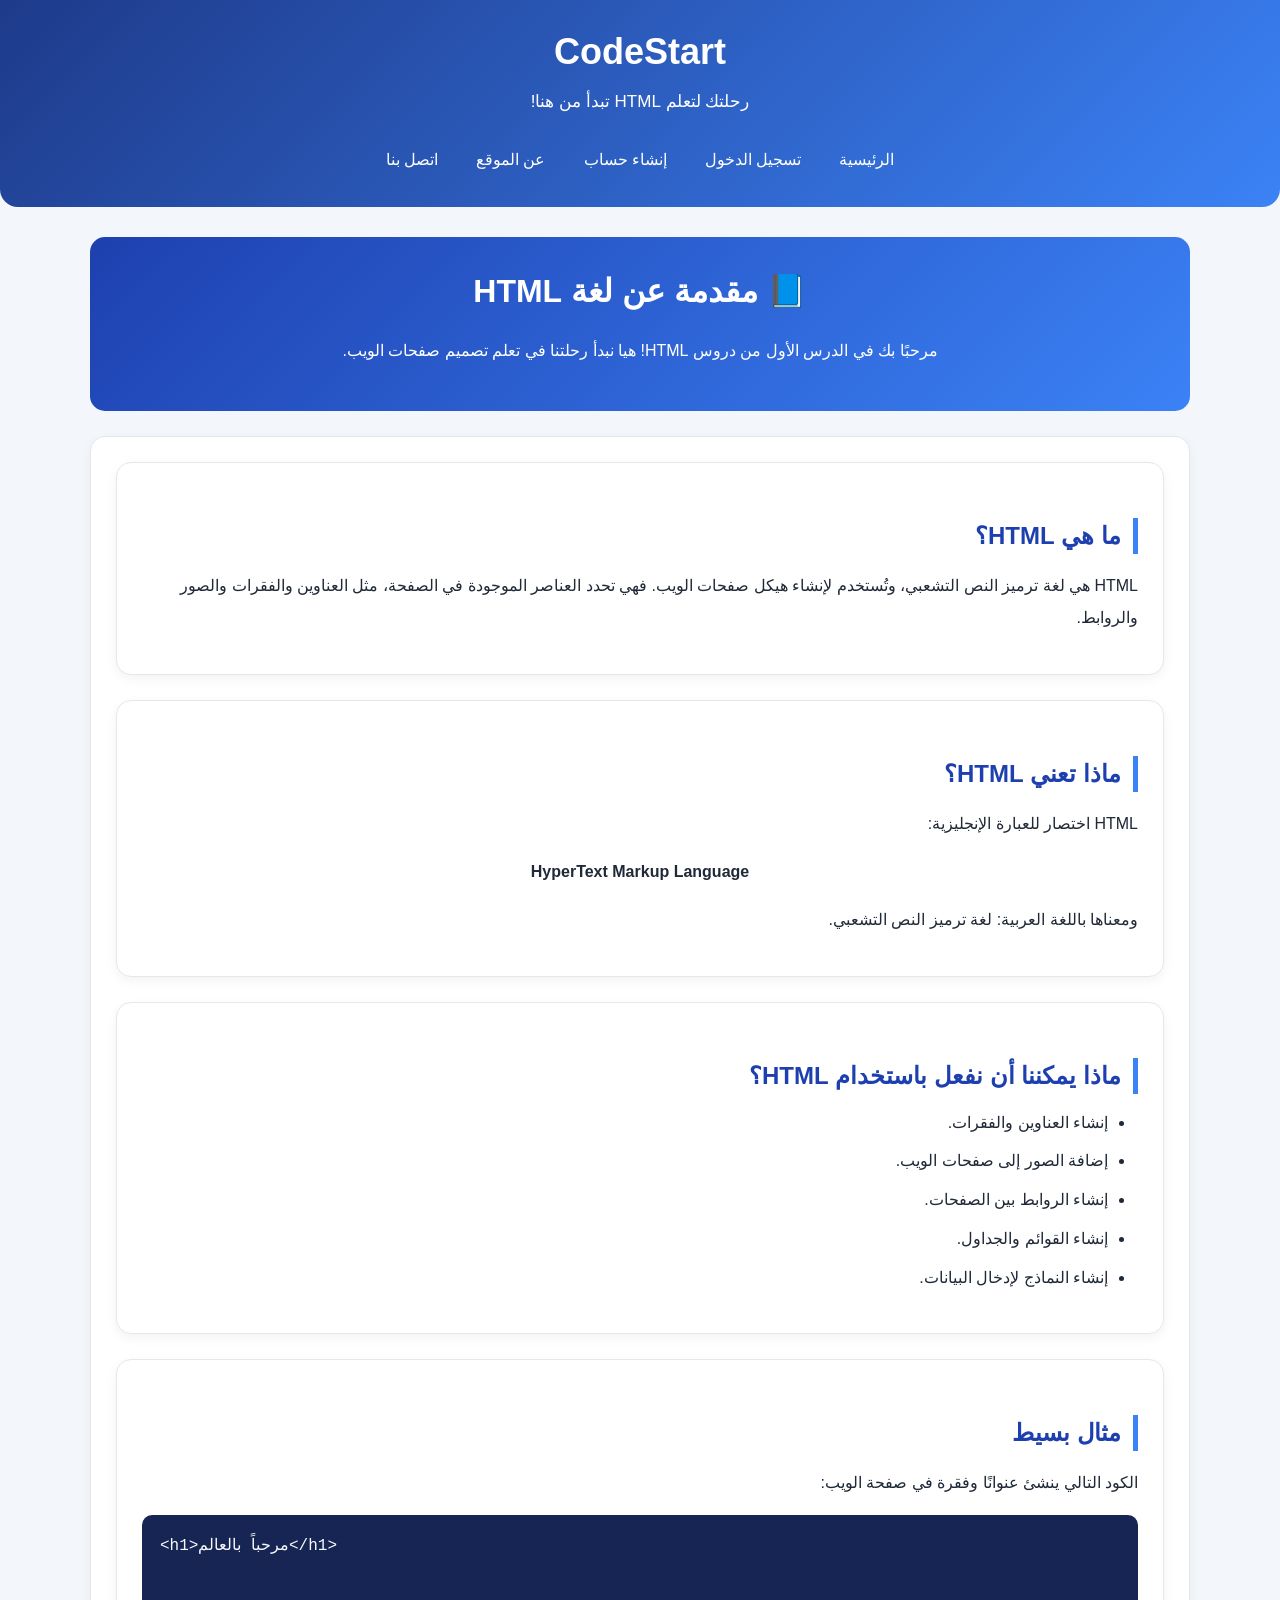
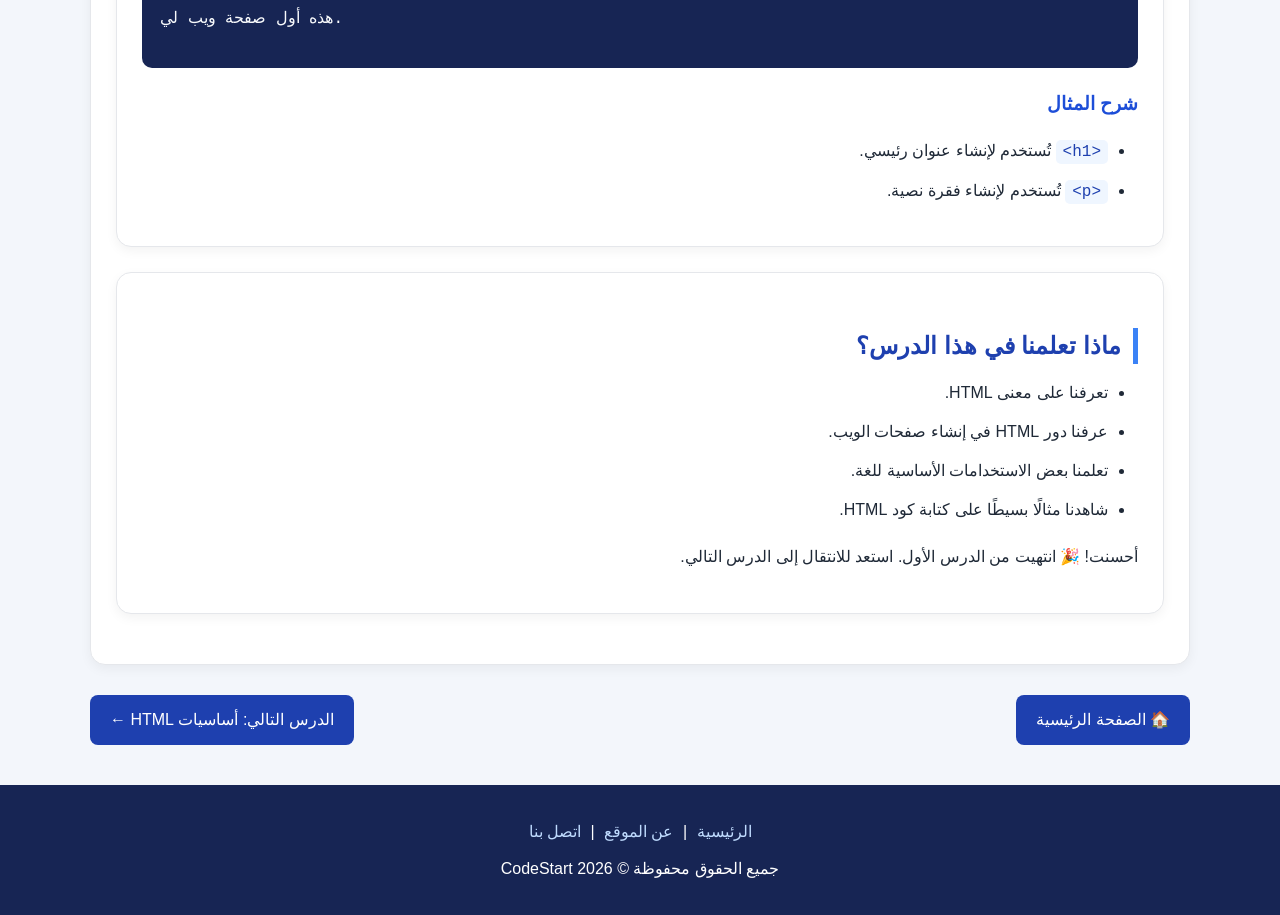
<file: introduction.html>
<!DOCTYPE html><html lang="ar" dir="rtl"><head>
    <meta charset="UTF-8">
    <meta name="viewport" content="width=device-width, initial-scale=1.0"><title>مقدمة HTML | CodeStart</title>

<link rel="stylesheet" href="assets/css/style.css">

</head><body><!-- رأس الموقع -->
<header>
    <h1>CodeStart</h1>
    <p>رحلتك لتعلم HTML تبدأ من هنا!</p>

    <!-- قائمة التنقل -->
    <nav>
        <a href="index.html">الرئيسية</a>
        <a href="login.html">تسجيل الدخول</a>
        <a href="register.html">إنشاء حساب</a>
        <a href="about.html">عن الموقع</a>
        <a href="contact.html">اتصل بنا</a>
    </nav>
</header>

<!-- المحتوى الرئيسي -->
<main>

    <!-- عنوان الدرس -->
    <div class="lesson-header">
        <h1>📘 مقدمة عن لغة HTML</h1>

        <p>
            مرحبًا بك في الدرس الأول من دروس HTML!
            هيا نبدأ رحلتنا في تعلم تصميم صفحات الويب.
        </p>
    </div>

    <!-- محتوى الدرس -->
    <div class="lesson-content">

        <section>
            <h2>ما هي HTML؟</h2>

            <p>
                HTML هي لغة ترميز النص التشعبي،
                وتُستخدم لإنشاء هيكل صفحات الويب.
                فهي تحدد العناصر الموجودة في الصفحة،
                مثل العناوين والفقرات والصور والروابط.
            </p>
        </section>

        <section>
            <h2>ماذا تعني HTML؟</h2>

            <p>
                HTML اختصار للعبارة الإنجليزية:
            </p>

            <p dir="ltr" style="text-align: center; font-weight: bold;">
                HyperText Markup Language
            </p>

            <p>
                ومعناها باللغة العربية:
                لغة ترميز النص التشعبي.
            </p>
        </section>

        <section>
            <h2>ماذا يمكننا أن نفعل باستخدام HTML؟</h2>

            <ul>
                <li>إنشاء العناوين والفقرات.</li>
                <li>إضافة الصور إلى صفحات الويب.</li>
                <li>إنشاء الروابط بين الصفحات.</li>
                <li>إنشاء القوائم والجداول.</li>
                <li>إنشاء النماذج لإدخال البيانات.</li>
            </ul>
        </section>

        <section>
            <h2>مثال بسيط</h2>

            <p>
                الكود التالي ينشئ عنوانًا وفقرة في صفحة الويب:
            </p>

            <pre><code>&lt;h1&gt;مرحباً بالعالم&lt;/h1&gt;

<p>هذه أول صفحة ويب لي.</p></code></pre>

            <h3>شرح المثال</h3>

            <ul>
                <li>
                    <code>&lt;h1&gt;</code>
                    تُستخدم لإنشاء عنوان رئيسي.
                </li>

                <li>
                    <code>&lt;p&gt;</code>
                    تُستخدم لإنشاء فقرة نصية.
                </li>
            </ul>
        </section>

        <section>
            <h2>ماذا تعلمنا في هذا الدرس؟</h2>

            <ul>
                <li>تعرفنا على معنى HTML.</li>
                <li>عرفنا دور HTML في إنشاء صفحات الويب.</li>
                <li>تعلمنا بعض الاستخدامات الأساسية للغة.</li>
                <li>شاهدنا مثالًا بسيطًا على كتابة كود HTML.</li>
            </ul>

            <p>
                أحسنت! 🎉 انتهيت من الدرس الأول.
                استعد للانتقال إلى الدرس التالي.
            </p>
        </section>

    </div>

    <!-- التنقل بين الدروس -->
    <div class="lesson-navigation">

        <a href="index.html" class="lesson-button">
            🏠 الصفحة الرئيسية
        </a>

        <a href="basics.html" class="lesson-button">
            الدرس التالي: أساسيات HTML ←
        </a>

    </div>

</main>

<!-- تذييل الموقع -->
<footer>
    <p>
        <a href="index.html">الرئيسية</a> |
        <a href="about.html">عن الموقع</a> |
        <a href="contact.html">اتصل بنا</a>
    </p>

    <p>جميع الحقوق محفوظة © CodeStart 2026</p>
</footer>

</body>
</html>
</file>
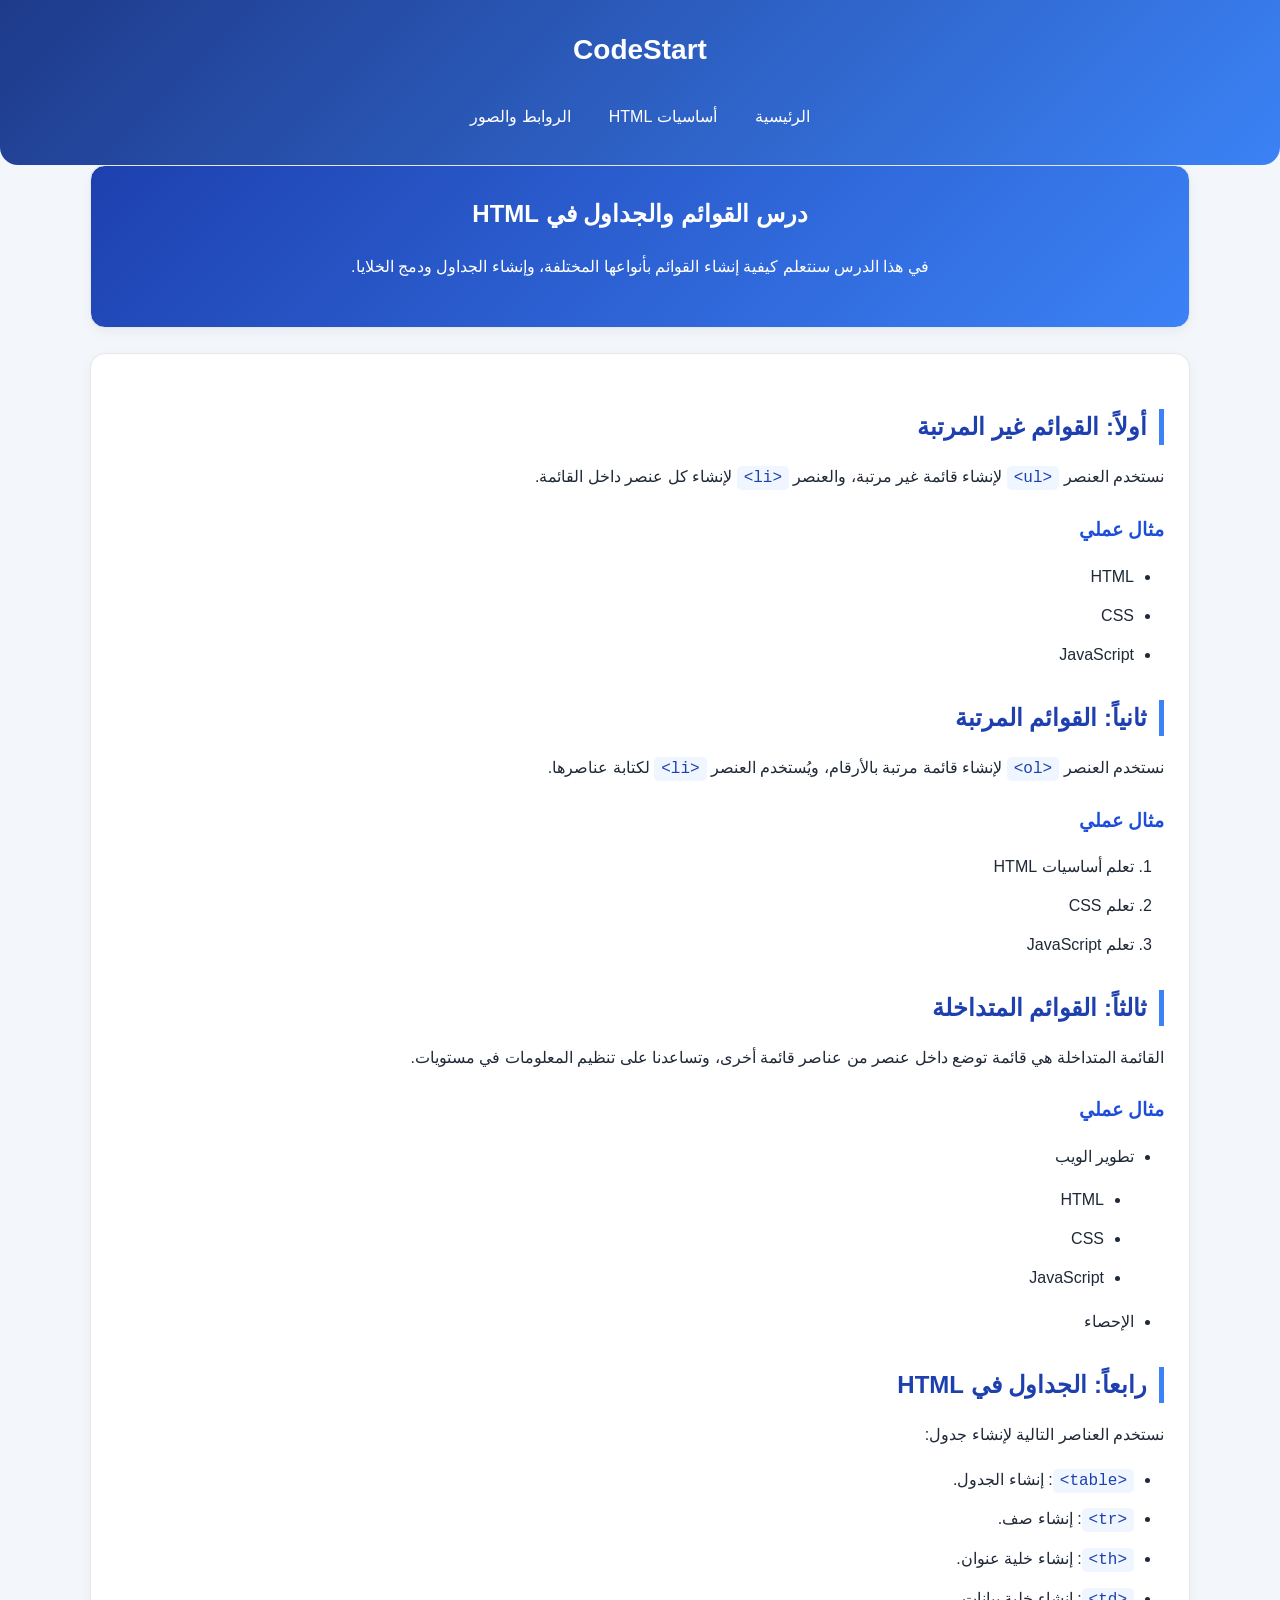
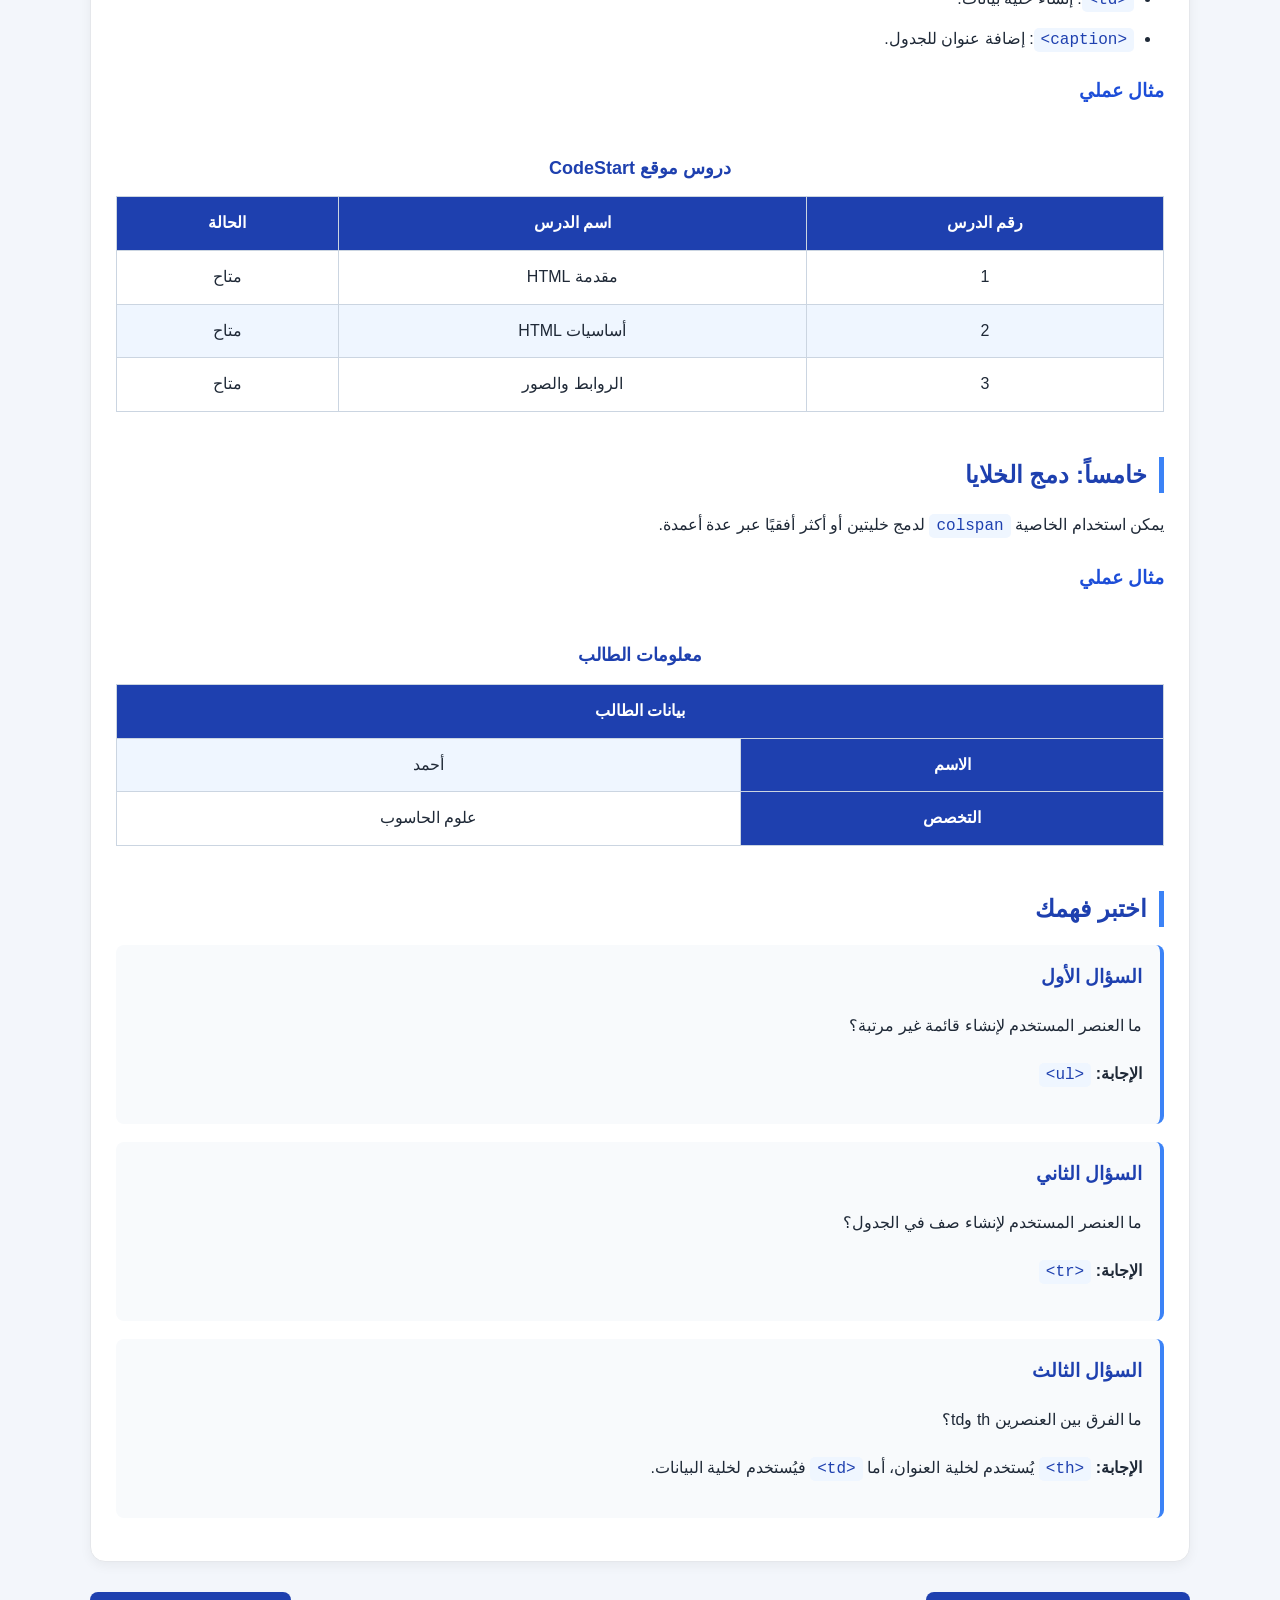
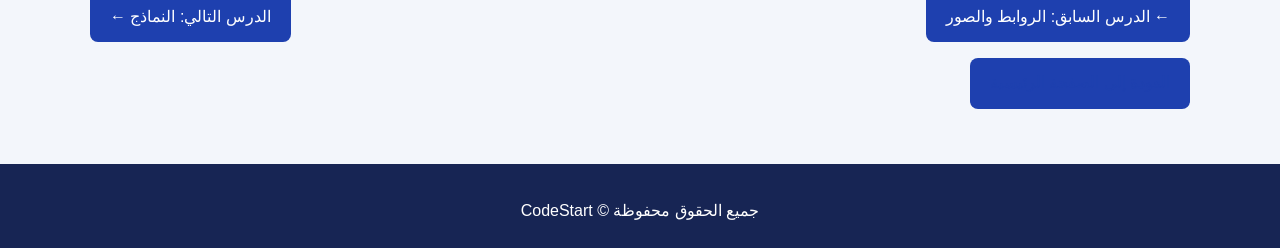
<file: list-table.html>
<!DOCTYPE html>
<html lang="ar" dir="rtl">

<head>
    <meta charset="UTF-8">
    <meta name="viewport" content="width=device-width, initial-scale=1.0">

    <title>القوائم والجداول | CodeStart</title>

    <link rel="stylesheet" href="assets/css/style.css">
</head>

<body>

    <header>
        <div class="container">
            <a href="index.html" class="logo">CodeStart</a>

            <nav>
                <a href="index.html">الرئيسية</a>
                <a href="basics.html">أساسيات HTML</a>
                <a href="links-images.html">الروابط والصور</a>
            </nav>
        </div>
    </header>

    <main class="container">

        <section class="lesson-header">
            <h1>درس القوائم والجداول في HTML</h1>

            <p>
                في هذا الدرس سنتعلم كيفية إنشاء القوائم بأنواعها
                المختلفة، وإنشاء الجداول ودمج الخلايا.
            </p>
        </section>

        <section class="lesson-content">

            <h2>أولاً: القوائم غير المرتبة</h2>

            <p>
                نستخدم العنصر <code>&lt;ul&gt;</code> لإنشاء قائمة
                غير مرتبة، والعنصر <code>&lt;li&gt;</code> لإنشاء
                كل عنصر داخل القائمة.
            </p>

            <h3>مثال عملي</h3>

            <ul>
                <li>HTML</li>
                <li>CSS</li>
                <li>JavaScript</li>
            </ul>

            <h2>ثانياً: القوائم المرتبة</h2>

            <p>
                نستخدم العنصر <code>&lt;ol&gt;</code> لإنشاء قائمة
                مرتبة بالأرقام، ويُستخدم العنصر
                <code>&lt;li&gt;</code> لكتابة عناصرها.
            </p>

            <h3>مثال عملي</h3>

            <ol>
                <li>تعلم أساسيات HTML</li>
                <li>تعلم CSS</li>
                <li>تعلم JavaScript</li>
            </ol>

            <h2>ثالثاً: القوائم المتداخلة</h2>

            <p>
                القائمة المتداخلة هي قائمة توضع داخل عنصر من عناصر
                قائمة أخرى، وتساعدنا على تنظيم المعلومات في مستويات.
            </p>

            <h3>مثال عملي</h3>

            <ul>
                <li>تطوير الويب
                    <ul>
                        <li>HTML</li>
                        <li>CSS</li>
                        <li>JavaScript</li>
                    </ul>
                </li>

                <li>الإحصاء</li>
            </ul>

            <h2>رابعاً: الجداول في HTML</h2>

            <p>نستخدم العناصر التالية لإنشاء جدول:</p>

            <ul>
                <li><code>&lt;table&gt;</code>: إنشاء الجدول.</li>
                <li><code>&lt;tr&gt;</code>: إنشاء صف.</li>
                <li><code>&lt;th&gt;</code>: إنشاء خلية عنوان.</li>
                <li><code>&lt;td&gt;</code>: إنشاء خلية بيانات.</li>
                <li><code>&lt;caption&gt;</code>: إضافة عنوان للجدول.</li>
            </ul>

            <h3>مثال عملي</h3>

            <div class="table-wrapper">

                <table>
                    <caption>دروس موقع CodeStart</caption>

                    <thead>
                        <tr>
                            <th scope="col">رقم الدرس</th>
                            <th scope="col">اسم الدرس</th>
                            <th scope="col">الحالة</th>
                        </tr>
                    </thead>

                    <tbody>
                        <tr>
                            <td>1</td>
                            <td>مقدمة HTML</td>
                            <td>متاح</td>
                        </tr>

                        <tr>
                            <td>2</td>
                            <td>أساسيات HTML</td>
                            <td>متاح</td>
                        </tr>

                        <tr>
                            <td>3</td>
                            <td>الروابط والصور</td>
                            <td>متاح</td>
                        </tr>
                    </tbody>

                </table>

            </div>

            <h2>خامساً: دمج الخلايا</h2>

            <p>
                يمكن استخدام الخاصية
                <code>colspan</code> لدمج خليتين أو أكثر أفقيًا
                عبر عدة أعمدة.
            </p>

            <h3>مثال عملي</h3>

            <div class="table-wrapper">

                <table>
                    <caption>معلومات الطالب</caption>

                    <tbody>
                        <tr>
                            <th colspan="2">بيانات الطالب</th>
                        </tr>

                        <tr>
                            <th scope="row">الاسم</th>
                            <td>أحمد</td>
                        </tr>

                        <tr>
                            <th scope="row">التخصص</th>
                            <td>علوم الحاسوب</td>
                        </tr>
                    </tbody>

                </table>

            </div>

            <h2>اختبر فهمك</h2>

            <div class="quiz-question">
                <h3>السؤال الأول</h3>
                <p>ما العنصر المستخدم لإنشاء قائمة غير مرتبة؟</p>
                <p><strong>الإجابة:</strong> <code>&lt;ul&gt;</code></p>
            </div>

            <div class="quiz-question">
                <h3>السؤال الثاني</h3>
                <p>ما العنصر المستخدم لإنشاء صف في الجدول؟</p>
                <p><strong>الإجابة:</strong> <code>&lt;tr&gt;</code></p>
            </div>

            <div class="quiz-question">
                <h3>السؤال الثالث</h3>
                <p>ما الفرق بين العنصرين th وtd؟</p>
                <p>
                    <strong>الإجابة:</strong>
                    <code>&lt;th&gt;</code> يُستخدم لخلية العنوان،
                    أما <code>&lt;td&gt;</code> فيُستخدم لخلية البيانات.
                </p>
            </div>

        </section>

        <nav class="lesson-navigation" aria-label="التنقل بين الدروس">

            <a href="links-images.html" class="lesson-button">
                ← الدرس السابق: الروابط والصور
            </a>

            <a href="forms.html" class="lesson-button">
                الدرس التالي: النماذج ←
            </a>

        </nav>

        <p class="home-link">
            <a href="index.html">العودة إلى الصفحة الرئيسية</a>
        </p>

    </main>

    <footer>
        <p>جميع الحقوق محفوظة &copy; CodeStart</p>
    </footer>

</body>

</html>
</file>
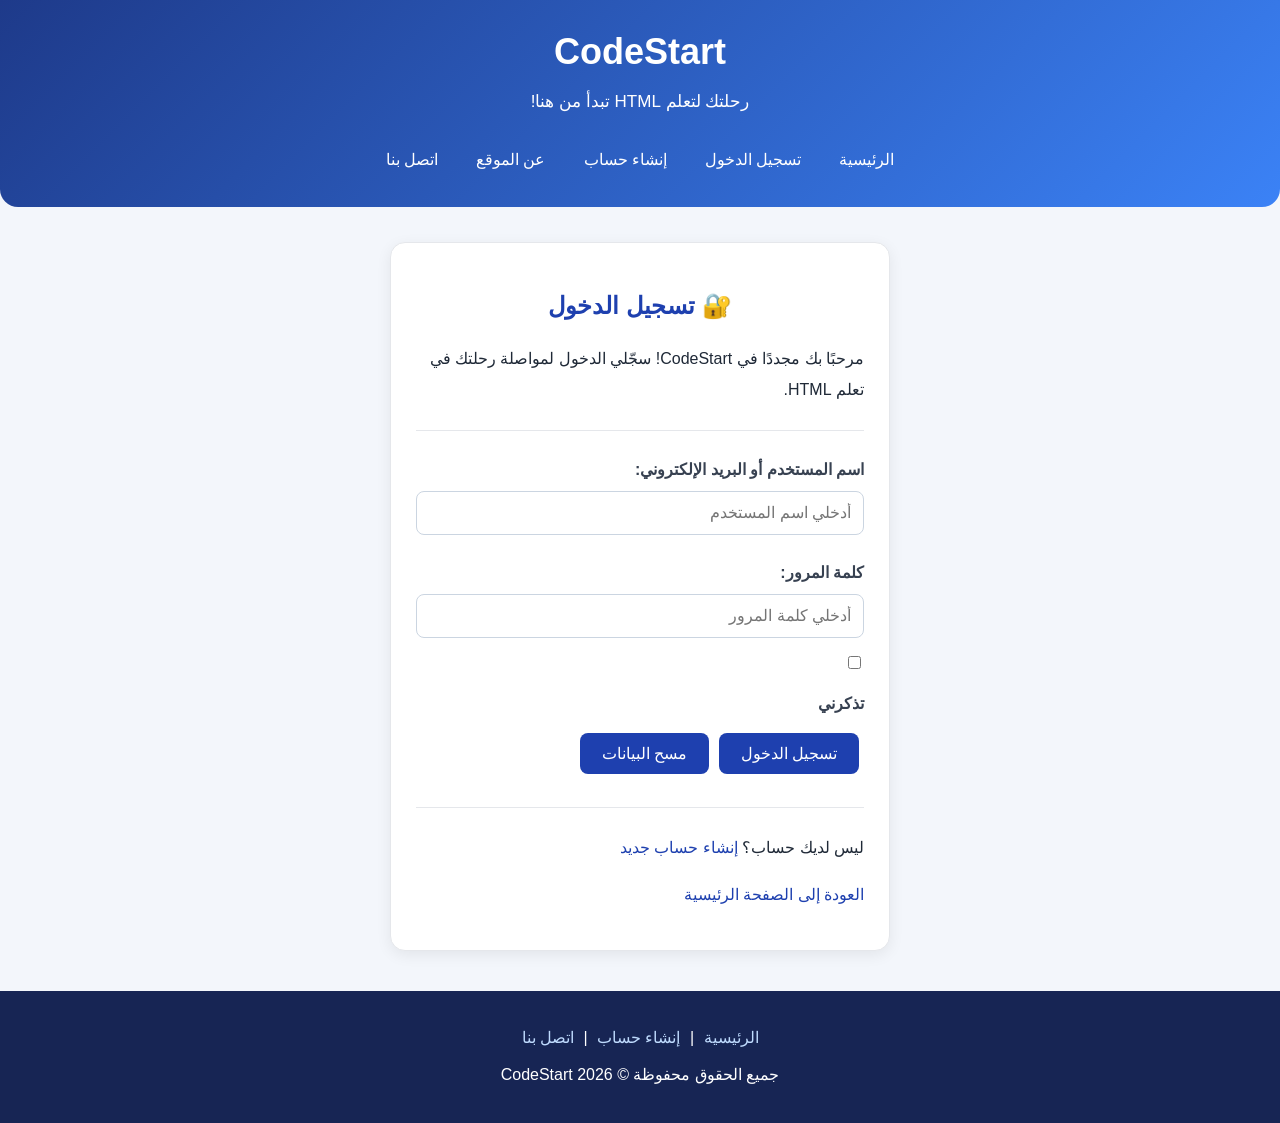
<file: login.html>
<!DOCTYPE html><html lang="ar" dir="rtl"><head>
    <meta charset="UTF-8">
    <meta name="viewport" content="width=device-width, initial-scale=1.0"><title>تسجيل الدخول | CodeStart</title>

<link rel="stylesheet" href="assets/css/style.css">

</head><body><!-- رأس الموقع -->
<header>
    <h1>CodeStart</h1>
    <p>رحلتك لتعلم HTML تبدأ من هنا!</p>

    <!-- قائمة التنقل -->
    <nav>
        <a href="index.html">الرئيسية</a>
        <a href="login.html">تسجيل الدخول</a>
        <a href="register.html">إنشاء حساب</a>
        <a href="about.html">عن الموقع</a>
        <a href="contact.html">اتصل بنا</a>
    </nav>
</header>

<!-- المحتوى الرئيسي -->
<main>

    <section class="login-container">

        <h1>🔐 تسجيل الدخول</h1>

        <p>
            مرحبًا بك مجددًا في CodeStart!
            سجّلي الدخول لمواصلة رحلتك في تعلم HTML.
        </p>

        <hr>

        <form action="#" method="post">

            <!-- اسم المستخدم -->
            <label for="username">
                اسم المستخدم أو البريد الإلكتروني:
            </label>

            <input
                type="text"
                id="username"
                name="username"
                placeholder="أدخلي اسم المستخدم"
                autocomplete="username"
                required
            >

            <!-- كلمة المرور -->
            <label for="password">
                كلمة المرور:
            </label>

            <input
                type="password"
                id="password"
                name="password"
                placeholder="أدخلي كلمة المرور"
                autocomplete="current-password"
                required
            >

            <!-- تذكرني -->
            <div class="remember-option">
                <input
                    type="checkbox"
                    id="remember"
                    name="remember"
                >

                <label for="remember">تذكرني</label>
            </div>

            <!-- الأزرار -->
            <button type="submit">تسجيل الدخول</button>

            <button type="reset">مسح البيانات</button>

        </form>

        <hr>

        <!-- إنشاء حساب -->
        <p>
            ليس لديك حساب؟
            <a href="register.html">إنشاء حساب جديد</a>
        </p>

        <p>
            <a href="index.html">العودة إلى الصفحة الرئيسية</a>
        </p>

    </section>

</main>

<!-- تذييل الموقع -->
<footer>
    <p>
        <a href="index.html">الرئيسية</a> |
        <a href="register.html">إنشاء حساب</a> |
        <a href="contact.html">اتصل بنا</a>
    </p>

    <p>جميع الحقوق محفوظة © CodeStart 2026</p>
</footer>

</body>
</html>
</file>
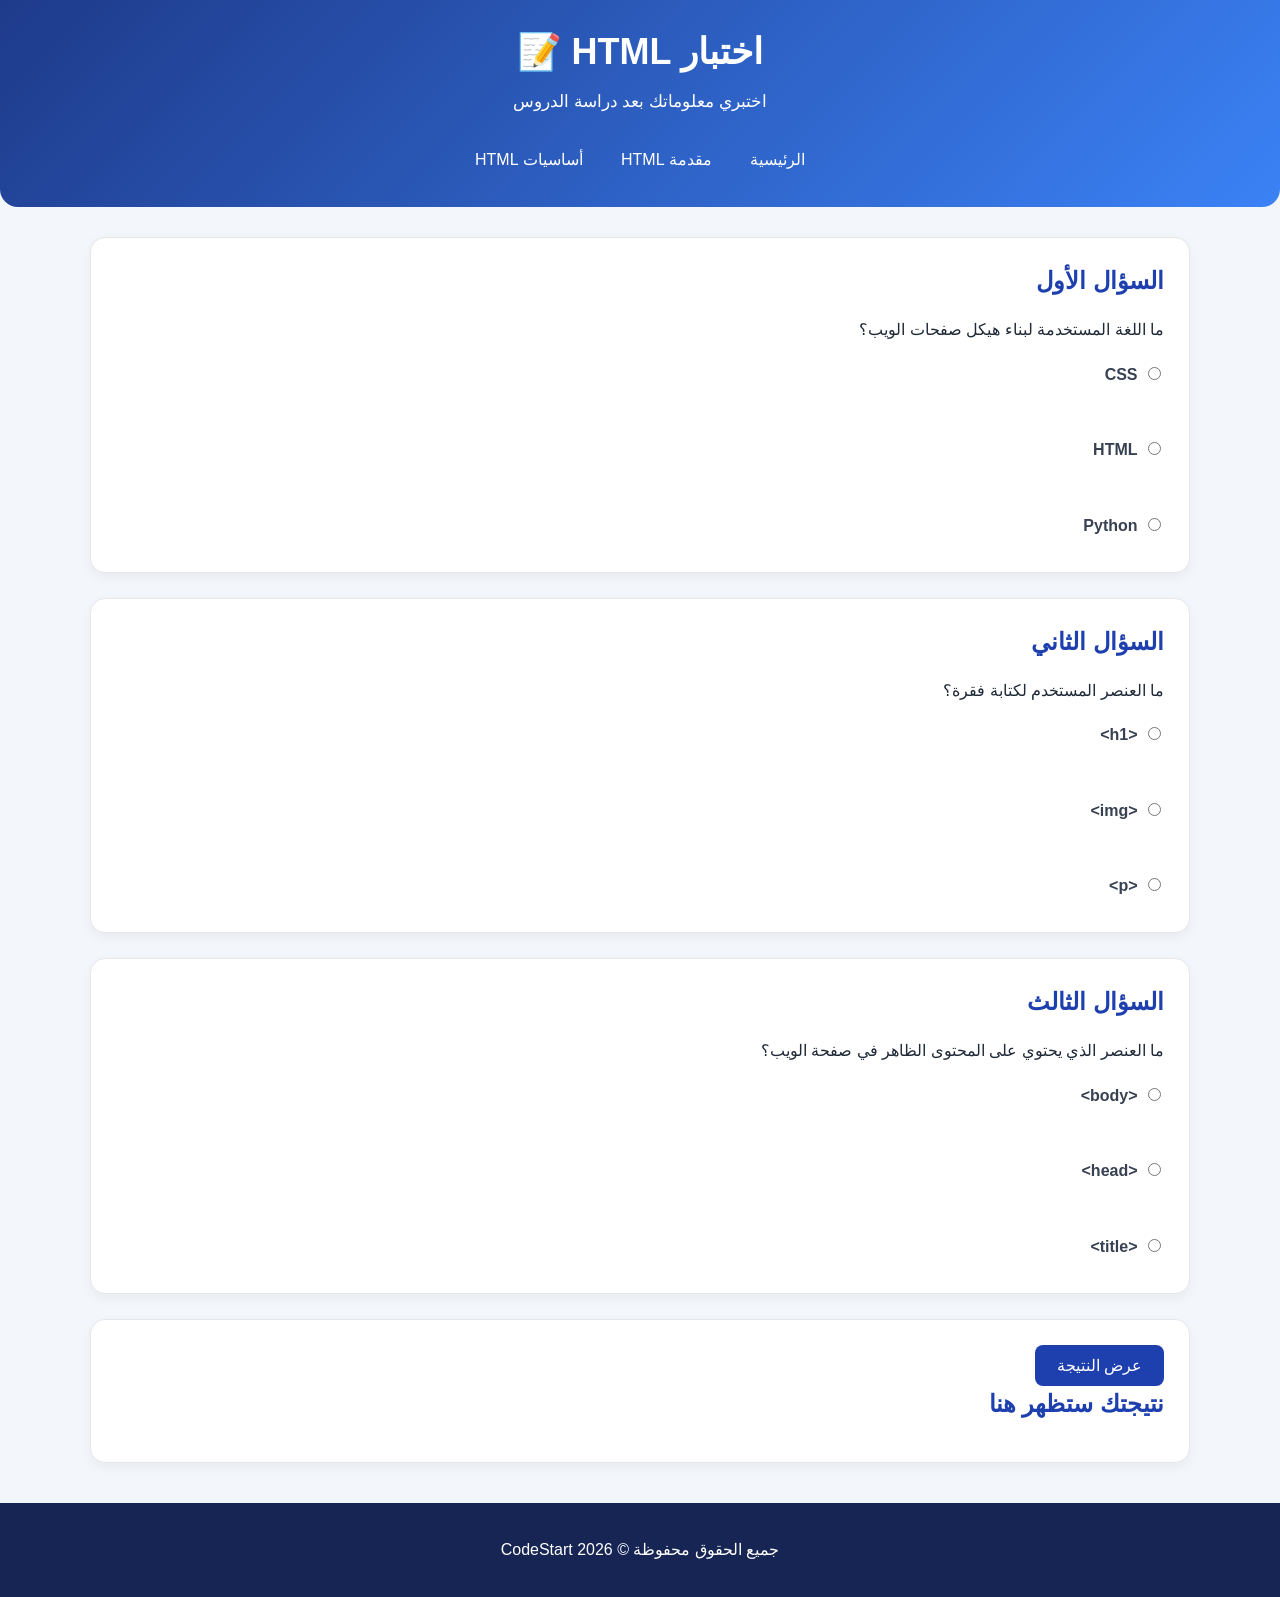
<file: quiz.html>
<!DOCTYPE html>
<html lang="ar" dir="rtl">
<head>
    <meta charset="UTF-8">
    <meta name="viewport" content="width=device-width, initial-scale=1.0">
    <title>اختبار HTML | CodeStart</title>
    <link rel="stylesheet" href="assets/css/style.css">
</head>
<body>

<header>
    <h1>اختبار HTML 📝</h1>
    <p>اختبري معلوماتك بعد دراسة الدروس</p>

    <nav>
        <a href="index.html">الرئيسية</a>
        <a href="introduction.html">مقدمة HTML</a>
        <a href="basics.html">أساسيات HTML</a>
    </nav>
</header>

<main>
    <section>
        <h2>السؤال الأول</h2>
        <p>ما اللغة المستخدمة لبناء هيكل صفحات الويب؟</p>

        <label>
            <input type="radio" name="q1" value="a">
            CSS
        </label>
        <br>

        <label>
            <input type="radio" name="q1" value="b">
            HTML
        </label>
        <br>

        <label>
            <input type="radio" name="q1" value="c">
            Python
        </label>
    </section>

    <section>
        <h2>السؤال الثاني</h2>
        <p>ما العنصر المستخدم لكتابة فقرة؟</p>

        <label>
            <input type="radio" name="q2" value="a">
            &lt;h1&gt;
        </label>
        <br>

        <label>
            <input type="radio" name="q2" value="b">
            &lt;img&gt;
        </label>
        <br>

        <label>
            <input type="radio" name="q2" value="c">
            &lt;p&gt;
        </label>
    </section>

    <section>
        <h2>السؤال الثالث</h2>
        <p>ما العنصر الذي يحتوي على المحتوى الظاهر في صفحة الويب؟</p>

        <label>
            <input type="radio" name="q3" value="a">
            &lt;body&gt;
        </label>
        <br>

        <label>
            <input type="radio" name="q3" value="b">
            &lt;head&gt;
        </label>
        <br>

        <label>
            <input type="radio" name="q3" value="c">
            &lt;title&gt;
        </label>
    </section>

    <section>
        <button type="button" onclick="checkAnswers()">
            عرض النتيجة
        </button>

        <h2 id="result">نتيجتك ستظهر هنا</h2>
    </section>
</main>

<footer>
    <p>جميع الحقوق محفوظة © CodeStart 2026</p>
</footer>

<script>
function checkAnswers() {
    let score = 0;

    const answers = {
        q1: "b",
        q2: "c",
        q3: "a"
    };

    for (let question in answers) {
        const selected = document.querySelector(
            'input[name="' + question + '"]:checked'
        );

        if (selected && selected.value === answers[question]) {
            score++;
        }
    }

    document.getElementById("result").textContent =
        "نتيجتك: " + score + " من 3";
}
</script>

</body>
</html>
</file>
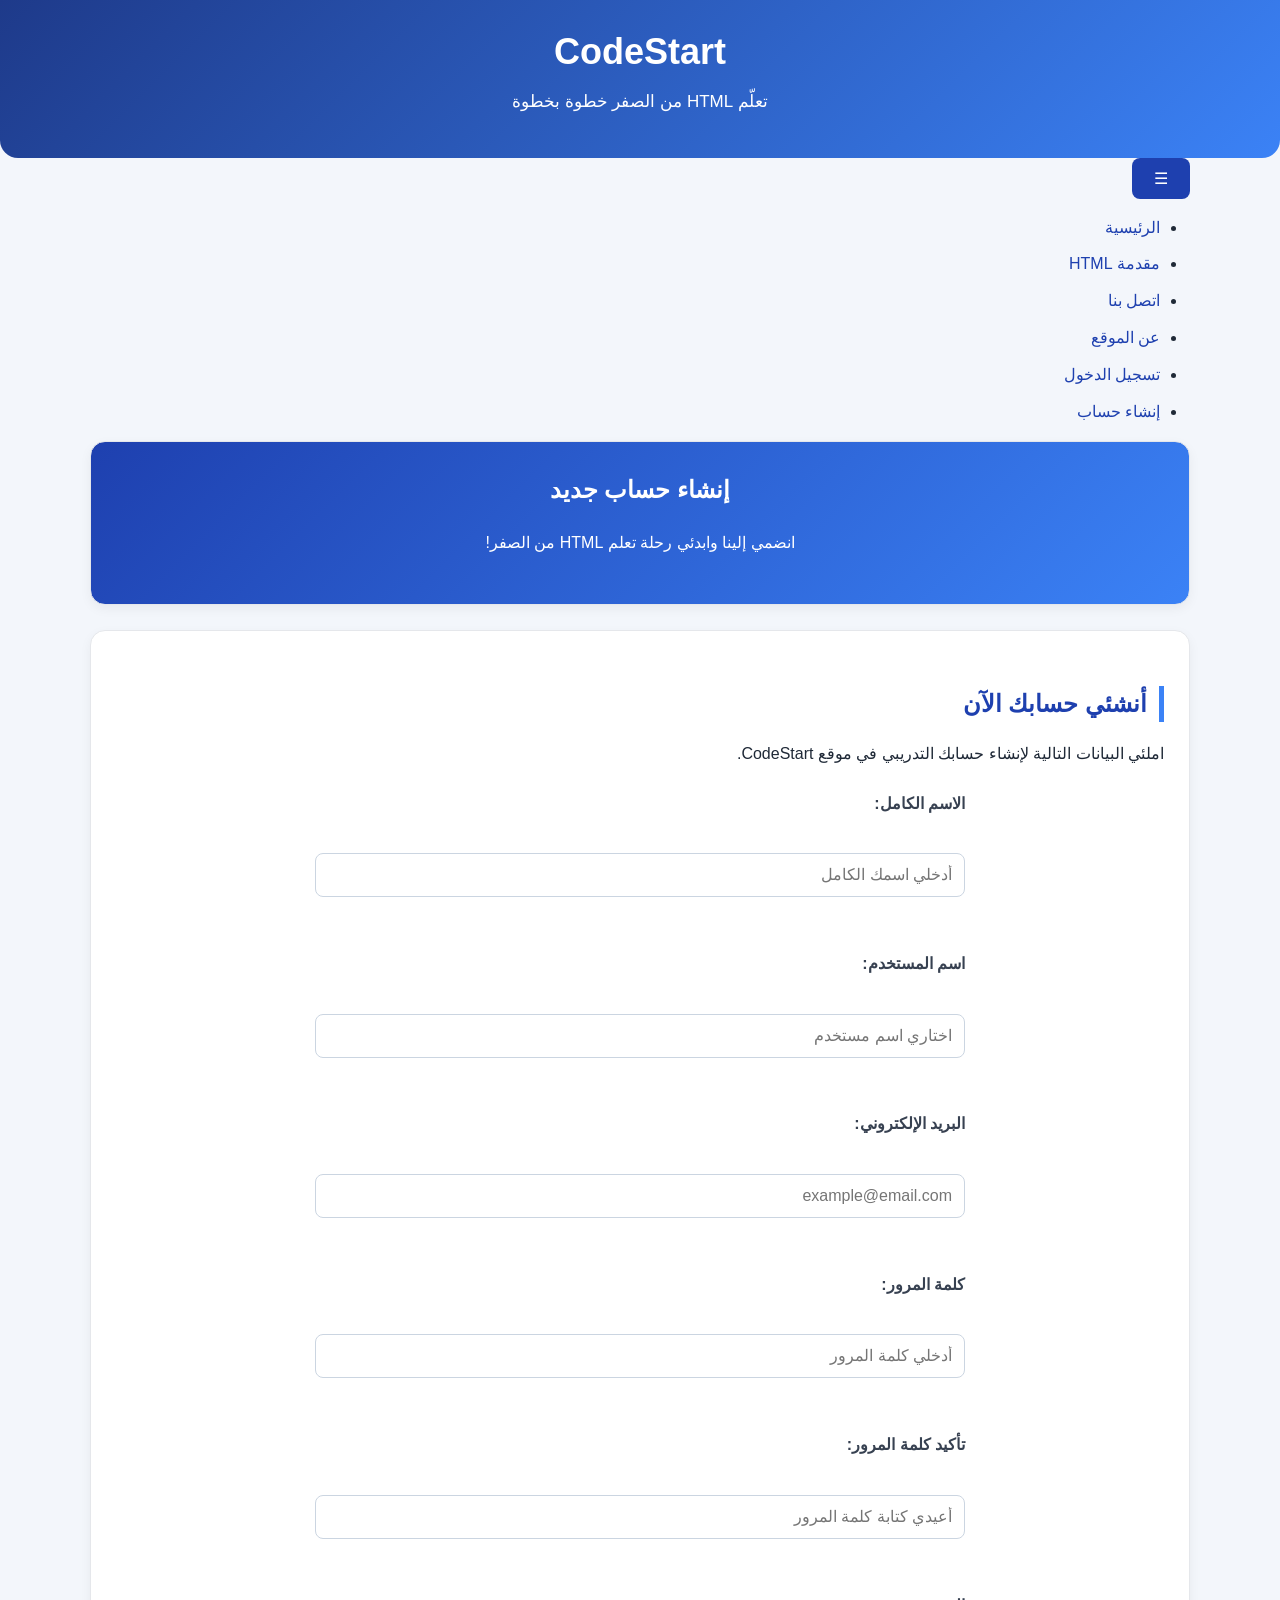
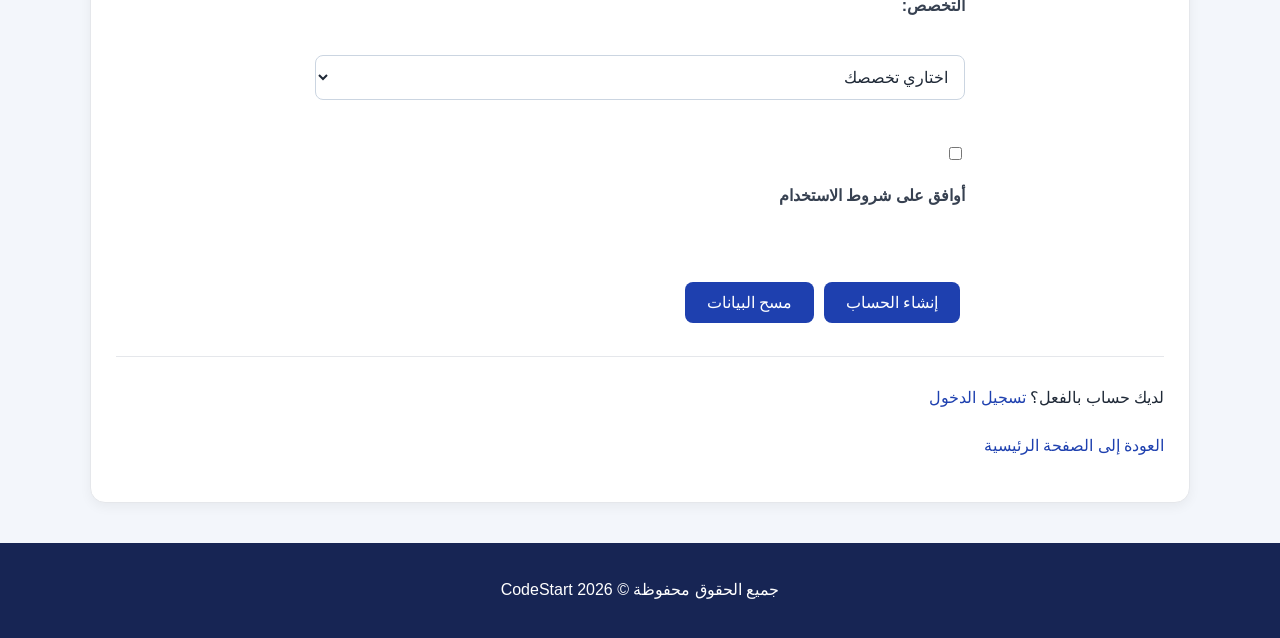
<file: register.html>
<!DOCTYPE html><html lang="ar" dir="rtl"><head>
    <meta charset="UTF-8">
    <meta name="viewport" content="width=device-width, initial-scale=1.0"><title>إنشاء حساب | CodeStart</title>

<link rel="stylesheet" href="assets/css/style.css">

</head><body><!-- رأس الصفحة -->
<header>
    <div class="container">
        <h1>CodeStart</h1>
        <p>تعلّم HTML من الصفر خطوة بخطوة</p>
    </div>
</header>

<!-- شريط التنقل -->
<nav>
    <div class="container">

        <!-- زر قائمة الهمبرقر -->
        <button
            class="hamburger"
            id="hamburger"
            type="button"
            aria-label="فتح قائمة التنقل"
            aria-expanded="false"
            aria-controls="navLinks">
            ☰
        </button>

        <!-- روابط القائمة -->
        <ul class="nav-links" id="navLinks">
            <li><a href="index.html">الرئيسية</a></li>
            <li><a href="introduction.html">مقدمة HTML</a></li>
            <li><a href="contact.html">اتصل بنا</a></li>
            <li><a href="about.html">عن الموقع</a></li>
            <li><a href="login.html">تسجيل الدخول</a></li>
            <li><a href="register.html">إنشاء حساب</a></li>
        </ul>

    </div>
</nav>

<!-- المحتوى الرئيسي -->
<main class="container">

    <section class="lesson-header">
        <h1>إنشاء حساب جديد</h1>
        <p>انضمي إلينا وابدئي رحلة تعلم HTML من الصفر!</p>
    </section>

    <section class="lesson-content">

        <h2>أنشئي حسابك الآن</h2>

        <p>
            املئي البيانات التالية لإنشاء حسابك التدريبي
            في موقع CodeStart.
        </p>

        <!-- نموذج التسجيل -->
        <form id="registerForm">

            <label for="fullname">الاسم الكامل:</label>
            <br>

            <input
                type="text"
                id="fullname"
                name="fullname"
                placeholder="أدخلي اسمك الكامل"
                autocomplete="name"
                required
            >

            <br><br>

            <label for="username">اسم المستخدم:</label>
            <br>

            <input
                type="text"
                id="username"
                name="username"
                placeholder="اختاري اسم مستخدم"
                autocomplete="username"
                required
            >

            <br><br>

            <label for="email">البريد الإلكتروني:</label>
            <br>

            <input
                type="email"
                id="email"
                name="email"
                placeholder="example@email.com"
                autocomplete="email"
                required
            >

            <br><br>

            <label for="password">كلمة المرور:</label>
            <br>

            <input
                type="password"
                id="password"
                name="password"
                placeholder="أدخلي كلمة المرور"
                autocomplete="new-password"
                required
            >

            <br><br>

            <label for="confirmPassword">تأكيد كلمة المرور:</label>
            <br>

            <input
                type="password"
                id="confirmPassword"
                name="confirmPassword"
                placeholder="أعيدي كتابة كلمة المرور"
                autocomplete="new-password"
                required
            >

            <br><br>

            <label for="specialization">التخصص:</label>
            <br>

            <select
                id="specialization"
                name="specialization"
                required>

                <option value="">اختاري تخصصك</option>
                <option value="statistics">الإحصاء</option>
                <option value="computer-science">علوم الحاسوب</option>
                <option value="mathematics">الرياضيات</option>
                <option value="other">تخصص آخر</option>

            </select>

            <br><br>

            <input
                type="checkbox"
                id="terms"
                name="terms"
                required
            >

            <label for="terms">
                أوافق على شروط الاستخدام
            </label>

            <br><br>

            <button type="submit">إنشاء الحساب</button>

            <button type="reset">مسح البيانات</button>

        </form>

        <hr>

        <p>
            لديك حساب بالفعل؟
            <a href="login.html">تسجيل الدخول</a>
        </p>

        <p>
            <a href="index.html" class="btn">
                العودة إلى الصفحة الرئيسية
            </a>
        </p>

    </section>

</main>

<!-- تذييل الصفحة -->
<footer>
    <p>جميع الحقوق محفوظة &copy; 2026 CodeStart</p>
</footer>

<!-- ربط ملف JavaScript -->
<script src="assets/js/script.js"></script>

</body>
</html>
</file>
<file: assets/css/style.css>
/* =========================================
   CodeStart - Main Stylesheet
   تنسيق الموقع بالكامل
   ========================================= */

/* ===== 1. التنسيقات العامة ===== */

* {
    box-sizing: border-box;
}

html {
    scroll-behavior: smooth;
}

body {
    margin: 0;
    padding: 0;
    font-family: Tahoma, Arial, sans-serif;
    font-size: 16px;
    line-height: 1.8;
    color: #1f2937;
    background-color: #f3f6fb;
    direction: rtl;
}

h1,
h2,
h3,
h4 {
    line-height: 1.5;
}

h1 {
    color: #1e40af;
}

h2 {
    color: #1e40af;
    margin-top: 0;
}

h3 {
    color: #1d4ed8;
}

p {
    margin-bottom: 15px;
}

a {
    color: #1e40af;
    text-decoration: none;
    transition: 0.3s;
}

a:hover {
    color: #0891b2;
    text-decoration: underline;
}

img {
    max-width: 100%;
    height: auto;
    border-radius: 10px;
}

hr {
    border: none;
    border-top: 1px solid #e5e7eb;
    margin: 25px 0;
}

.container {
    width: 90%;
    max-width: 1100px;
    margin: 0 auto;
}


/* ===== 2. رأس الموقع ===== */

body > header {
    background: linear-gradient(135deg, #1e3a8a, #3b82f6);
    color: white;
    text-align: center;
    padding: 25px 15px;
    border-radius: 0 0 18px 18px;
}

body > header h1 {
    color: white;
    font-size: 36px;
    margin: 0 0 8px;
}

body > header p {
    color: white;
    font-size: 17px;
    margin: 5px 0 15px;
}

body > header hr,
body > hr {
    display: none;
}

/* شعار الصفحات التي تستخدم container */

header .logo {
    color: white;
    font-size: 28px;
    font-weight: bold;
}

/* قائمة التنقل */

body > header nav,
header nav {
    display: flex;
    justify-content: center;
    align-items: center;
    flex-wrap: wrap;
    gap: 10px;
    margin-top: 20px;
}

body > header nav a,
header nav a {
    color: white;
    text-decoration: none;
    padding: 8px 14px;
    border-radius: 8px;
    transition: background 0.3s;
}

body > header nav a:hover,
header nav a:hover {
    color: white;
    background-color: rgba(255, 255, 255, 0.2);
    text-decoration: none;
}


/* ===== 3. المحتوى الرئيسي ===== */

main {
    width: 90%;
    max-width: 1100px;
    margin: 30px auto;
}

body > main {
    padding: 0;
}

section {
    background-color: white;
    padding: 25px;
    margin-bottom: 25px;
    border: 1px solid #e5e7eb;
    border-radius: 15px;
    box-shadow: 0 4px 12px rgba(0, 0, 0, 0.05);
    transition: box-shadow 0.3s;
}

section:hover {
    box-shadow: 0 6px 18px rgba(0, 0, 0, 0.09);
}

section h2 {
    color: #1e40af;
    margin-bottom: 15px;
}

section p {
    line-height: 1.9;
}

body > main > hr {
    display: none;
}


/* ===== 4. الصفحة الرئيسية ===== */

body > main > section ul {
    padding-right: 25px;
    list-style: disc;
}

body > main > section li {
    margin-bottom: 12px;
}

body > main > section > a {
    display: inline-block;
    background-color: #1e40af;
    color: white;
    padding: 10px 20px;
    margin-top: 8px;
    border-radius: 8px;
    text-decoration: none;
    transition: background-color 0.3s;
}

body > main > section > a:hover {
    background-color: #1e3a8a;
    color: white;
}


/* ===== 5. القوائم ===== */

ul,
ol {
    padding-right: 30px;
    margin: 15px 0;
}

li {
    margin-bottom: 8px;
}

section ul li a {
    line-height: 1.8;
}


/* ===== 6. الأزرار ===== */

button,
input[type="submit"],
input[type="button"],
input[type="reset"],
.button {
    display: inline-block;
    background-color: #1e40af;
    color: white;
    border: none;
    padding: 11px 22px;
    border-radius: 8px;
    font-size: 16px;
    font-family: inherit;
    cursor: pointer;
    transition: background-color 0.3s;
}

button:hover,
input[type="submit"]:hover,
input[type="button"]:hover,
input[type="reset"]:hover,
.button:hover {
    background-color: #1e3a8a;
    color: white;
}


/* ===== 7. الحقول والنماذج ===== */

form {
    width: 100%;
    max-width: 650px;
    margin: 20px auto;
}

label {
    display: block;
    margin: 12px 0 6px;
    font-weight: bold;
    color: #374151;
}

input[type="text"],
input[type="email"],
input[type="password"],
input[type="number"],
input[type="tel"],
input[type="date"],
input[type="search"],
select,
textarea {
    width: 100%;
    padding: 12px;
    margin-bottom: 12px;
    border: 1px solid #cbd5e1;
    border-radius: 8px;
    background-color: white;
    color: #1f2937;
    font-family: inherit;
    font-size: 16px;
    outline: none;
    transition: border-color 0.3s, box-shadow 0.3s;
}

input:focus,
select:focus,
textarea:focus {
    border-color: #3b82f6;
    box-shadow: 0 0 0 3px rgba(59, 130, 246, 0.15);
}

textarea {
    min-height: 120px;
    resize: vertical;
}

input[type="radio"],
input[type="checkbox"] {
    width: auto;
    margin-left: 6px;
}

input[type="file"] {
    max-width: 100%;
    margin: 10px 0;
}

form button,
form input[type="submit"],
form input[type="reset"] {
    margin: 8px 5px 8px 0;
}


/* ===== 8. بطاقات المقالات ===== */

article {
    background-color: white;
    padding: 20px;
    margin: 20px 0;
    border: 1px solid #e5e7eb;
    border-radius: 12px;
    box-shadow: 0 3px 10px rgba(0, 0, 0, 0.04);
}

article h2,
article h3 {
    margin-top: 0;
}


/* ===== 9. تنسيق صفحات الدروس ===== */

.lesson-header {
    background: linear-gradient(135deg, #1e40af, #3b82f6);
    color: white;
    text-align: center;
    padding: 30px 20px;
    margin-bottom: 25px;
    border-radius: 15px;
}

.lesson-header h1 {
    color: white;
    margin-top: 0;
}

.lesson-header p {
    color: white;
}

.lesson-content {
    background-color: white;
    padding: 25px;
    border-radius: 15px;
    border: 1px solid #e5e7eb;
    box-shadow: 0 4px 12px rgba(0, 0, 0, 0.05);
}

.lesson-content h2 {
    border-right: 5px solid #3b82f6;
    padding-right: 12px;
    margin-top: 30px;
}

.lesson-content h3 {
    margin-top: 22px;
}

.lesson-content p {
    line-height: 2;
}

.lesson-content ul,
.lesson-content ol {
    padding-right: 30px;
}

.lesson-content li {
    margin-bottom: 10px;
}


/* ===== 10. تنسيق الأكواد ===== */

code {
    background-color: #eff6ff;
    color: #1e40af;
    padding: 3px 7px;
    border-radius: 5px;
    direction: ltr;
    unicode-bidi: embed;
}

pre {
    background-color: #172554;
    color: #f8fafc;
    padding: 18px;
    border-radius: 10px;
    overflow-x: auto;
    direction: ltr;
    text-align: left;
    line-height: 1.7;
    white-space: pre;
}

pre code {
    background-color: transparent;
    color: inherit;
    padding: 0;
}


/* ===== 11. الجداول ===== */

.table-wrapper {
    width: 100%;
    overflow-x: auto;
    margin: 20px 0;
}

table {
    width: 100%;
    border-collapse: collapse;
    background-color: white;
    margin: 15px 0;
}

caption {
    color: #1e40af;
    font-size: 18px;
    font-weight: bold;
    padding: 12px;
}

th,
td {
    border: 1px solid #cbd5e1;
    padding: 12px;
    text-align: center;
}

th {
    background-color: #1e40af;
    color: white;
}

tbody tr:nth-child(even) {
    background-color: #eff6ff;
}

tbody tr:hover {
    background-color: #dbeafe;
}


/* ===== 12. أسئلة الاختبارات ===== */

.quiz-question {
    background-color: #f8fafc;
    border-right: 4px solid #3b82f6;
    padding: 18px;
    margin: 18px 0;
    border-radius: 8px;
}

.quiz-question h3 {
    margin-top: 0;
    color: #1e40af;
}

.quiz-question label {
    font-weight: normal;
}


/* ===== 13. أزرار التنقل بين الدروس ===== */

.lesson-navigation {
    display: flex;
    justify-content: space-between;
    align-items: center;
    flex-wrap: wrap;
    gap: 15px;
    margin-top: 30px;
}

.lesson-button,
.home-link {
    display: inline-block;
    background-color: #1e40af;
    color: white;
    padding: 11px 20px;
    border-radius: 8px;
    text-decoration: none;
}

.lesson-button:hover,
.home-link:hover {
    background-color: #1e3a8a;
    color: white;
    text-decoration: none;
}


/* ===== 14. تنسيق الروابط والأقسام ===== */

section a:not(.lesson-button):not(.home-link) {
    overflow-wrap: anywhere;
}

section img {
    display: block;
    margin: 15px auto;
}

section blockquote {
    background-color: #eff6ff;
    border-right: 4px solid #3b82f6;
    margin: 20px 0;
    padding: 15px;
    border-radius: 8px;
}


/* ===== 15. تذييل الموقع ===== */

body > footer {
    background-color: #172554;
    color: white;
    text-align: center;
    padding: 25px 15px;
    margin-top: 40px;
}

body > footer p {
    color: white;
    margin: 8px 0;
}

body > footer a {
    color: #bfdbfe;
    margin: 0 5px;
    text-decoration: none;
}

body > footer a:hover {
    color: white;
    text-decoration: underline;
}


/* ===== 16. تنسيق صفحة تسجيل الدخول ===== */

.login-container {
    max-width: 500px;
    margin: 35px auto;
    padding: 25px;
    background-color: white;
    border-radius: 15px;
    border: 1px solid #e5e7eb;
    box-shadow: 0 4px 15px rgba(0, 0, 0, 0.07);
}

.login-container h1,
.login-container h2 {
    text-align: center;
    color: #1e40af;
}

.login-container form {
    margin-top: 20px;
}


/* ===== 17. تنسيق صفحة إنشاء الحساب ===== */

.register-container {
    max-width: 600px;
    margin: 35px auto;
    padding: 25px;
    background-color: white;
    border-radius: 15px;
    border: 1px solid #e5e7eb;
    box-shadow: 0 4px 15px rgba(0, 0, 0, 0.07);
}

.register-container h1,
.register-container h2 {
    text-align: center;
    color: #1e40af;
}


/* ===== 18. تنسيق صفحة اتصل بنا ===== */

.contact-container {
    max-width: 750px;
    margin: 35px auto;
    padding: 25px;
    background-color: white;
    border-radius: 15px;
    border: 1px solid #e5e7eb;
    box-shadow: 0 4px 15px rgba(0, 0, 0, 0.07);
}

.contact-container h1,
.contact-container h2 {
    text-align: center;
    color: #1e40af;
}

.contact-container form {
    margin-top: 20px;
}


/* ===== 19. تحسين العرض على الهاتف ===== */

@media (max-width: 768px) {

    body {
        font-size: 15px;
    }

    body > header {
        padding: 22px 12px;
    }

    body > header h1 {
        font-size: 30px;
    }

    header nav {
        gap: 6px;
    }

    header nav a {
        padding: 8px 10px;
        font-size: 14px;
    }

    main {
        width: 94%;
        margin: 20px auto;
    }

    section {
        padding: 18px;
    }

    .lesson-content {
        padding: 18px;
    }

    .lesson-navigation {
        flex-direction: column;
        align-items: stretch;
    }

    .lesson-button,
    .home-link {
        text-align: center;
    }

    th,
    td {
        padding: 8px;
        font-size: 14px;
    }

    .login-container,
    .register-container,
    .contact-container {
        width: 94%;
        padding: 18px;
    }
}


/* ===== 20. تحسين العرض على الشاشات الصغيرة ===== */

@media (max-width: 400px) {

    body > header h1 {
        font-size: 26px;
    }

    body > header p {
        font-size: 15px;
    }

    body > header nav {
        flex-direction: column;
    }

    body > header nav a {
        width: 100%;
    }

    section {
        padding: 14px;
    }

    button,
    input[type="submit"],
    input[type="reset"] {
        max-width: 100%;
        font-size: 14px;
    }
}
</file>
